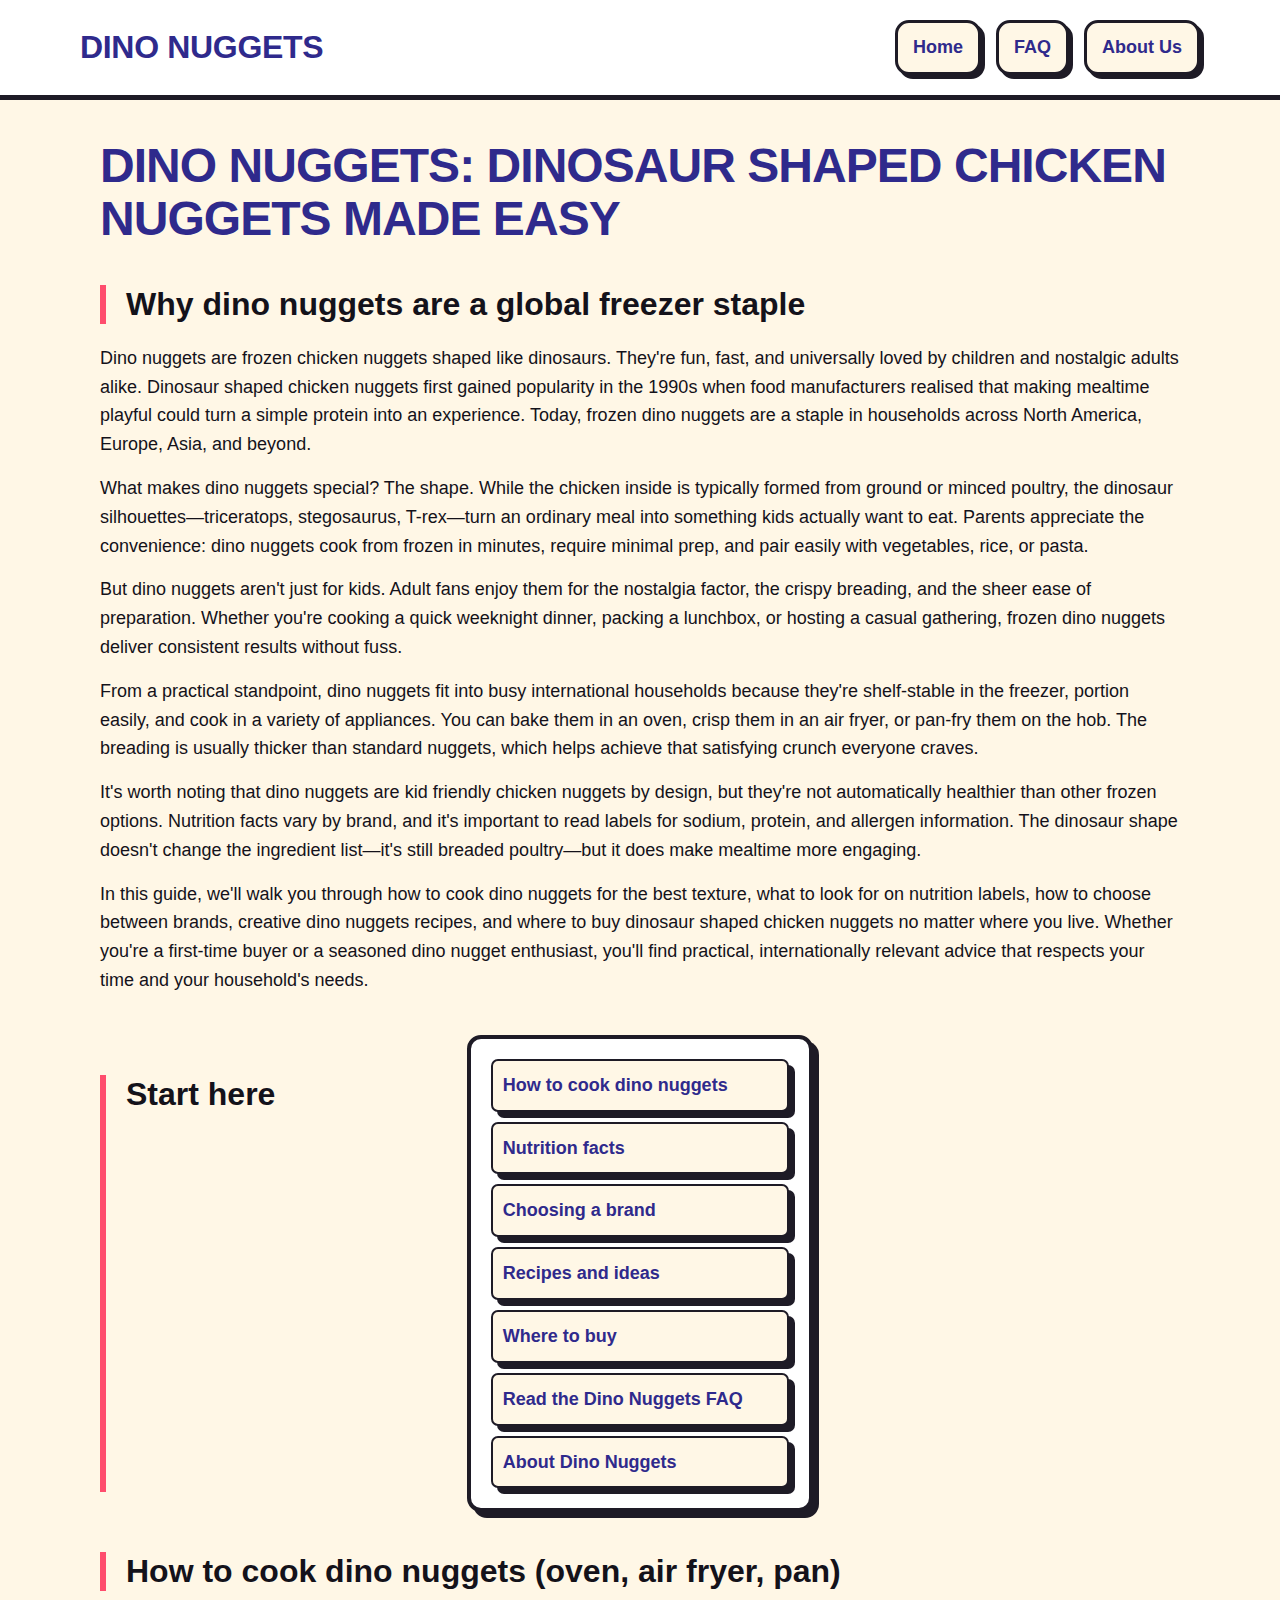
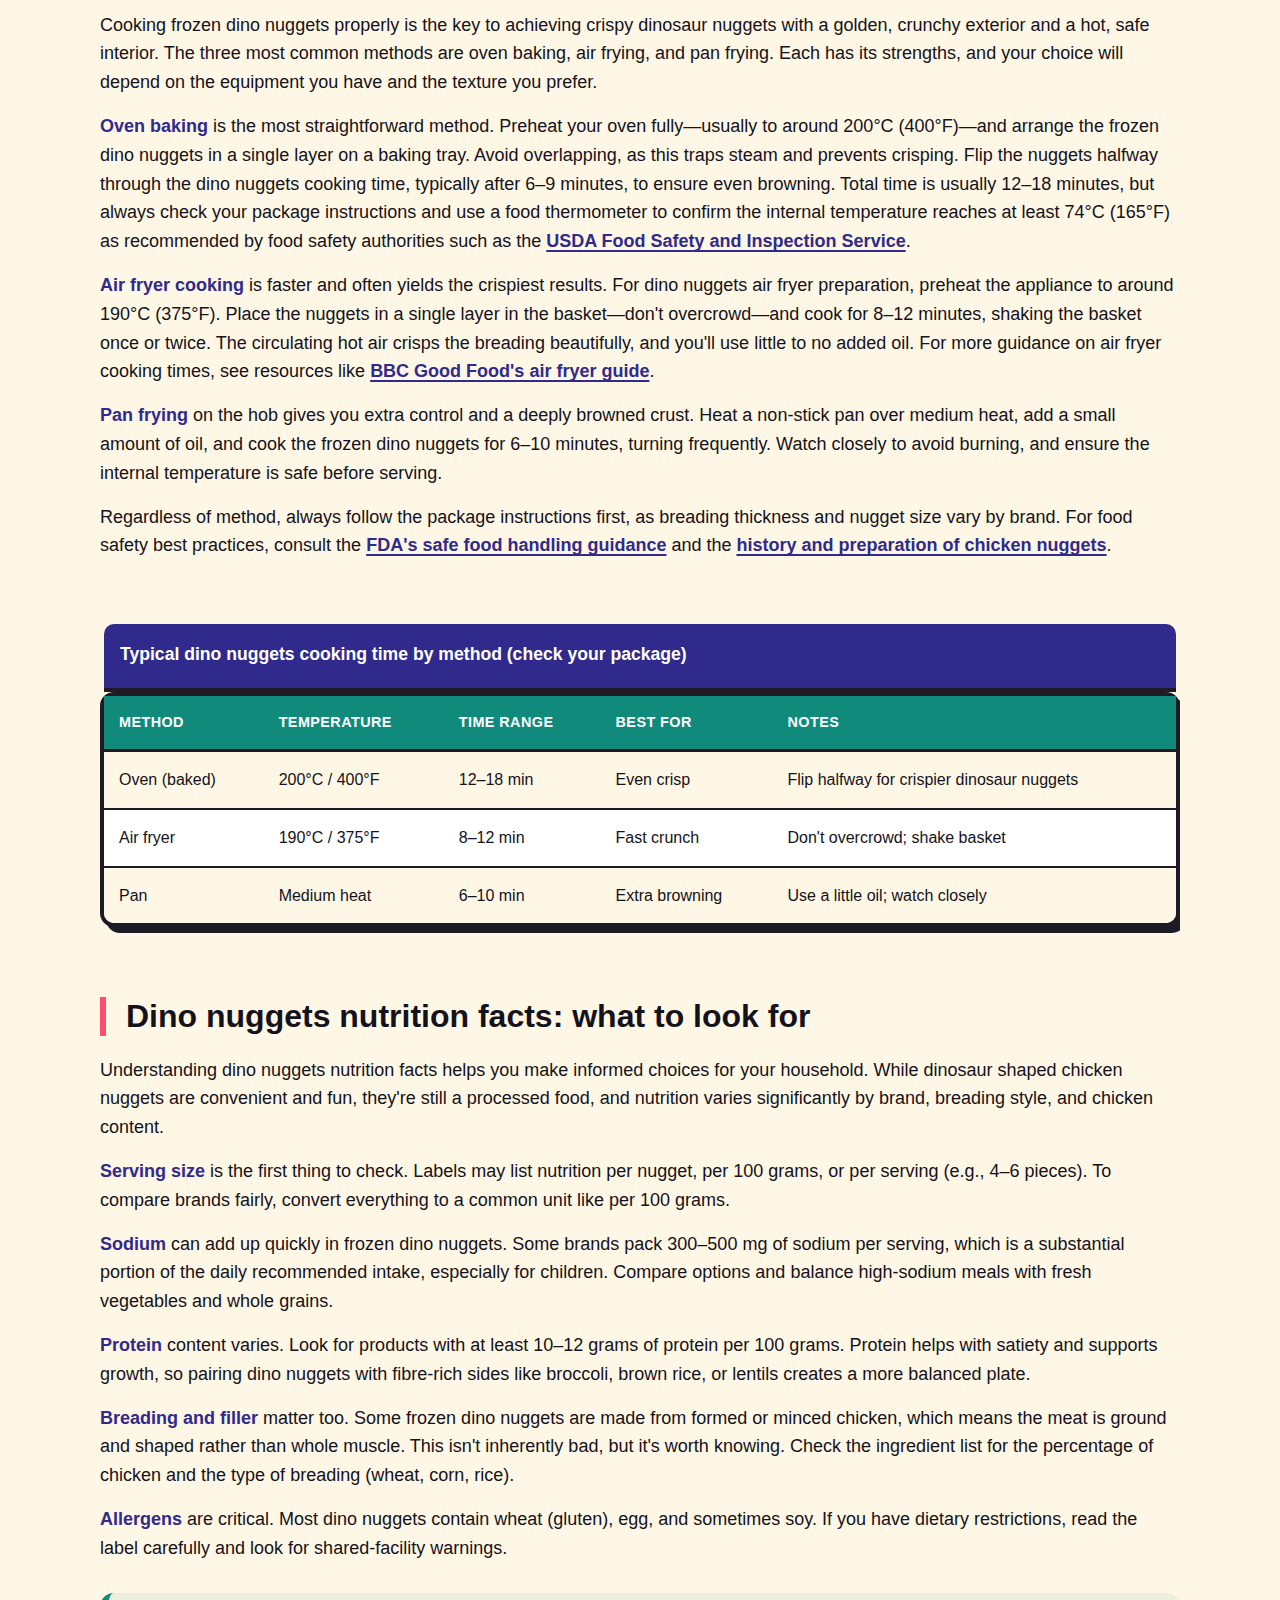
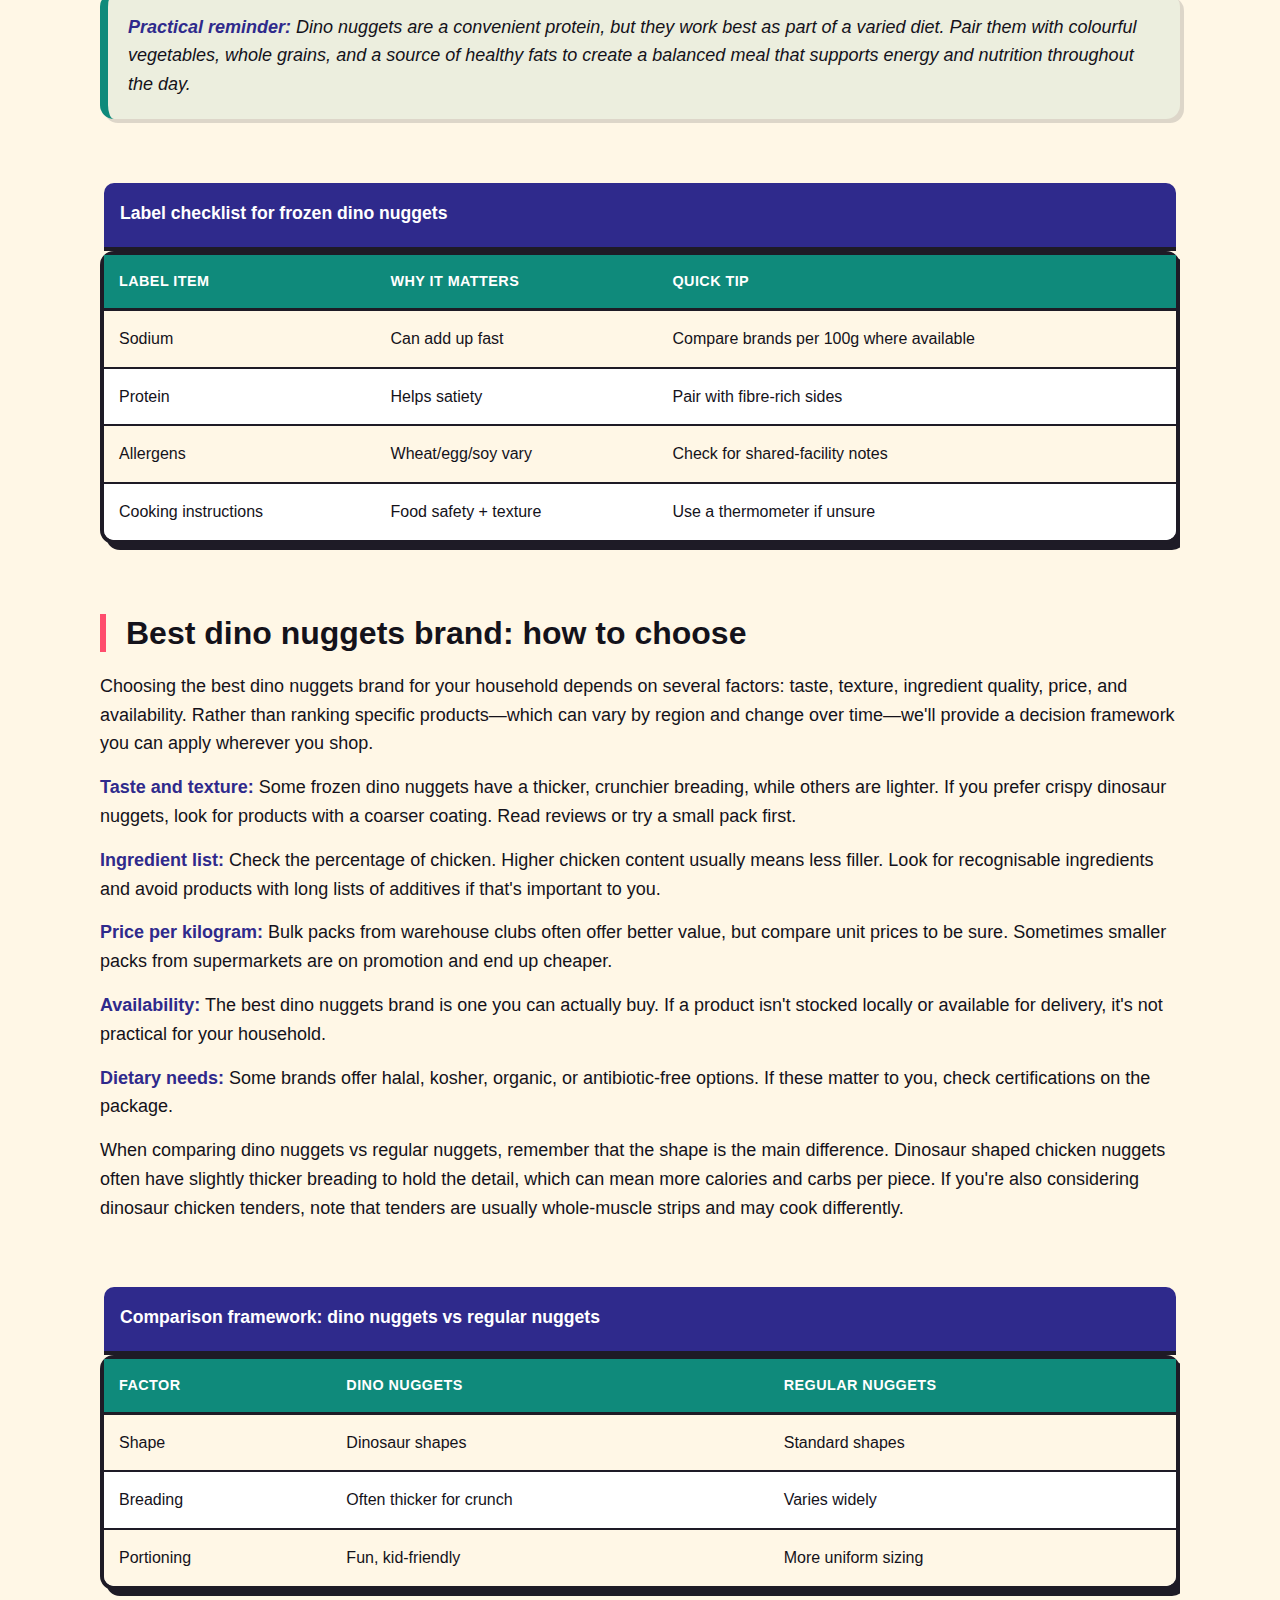
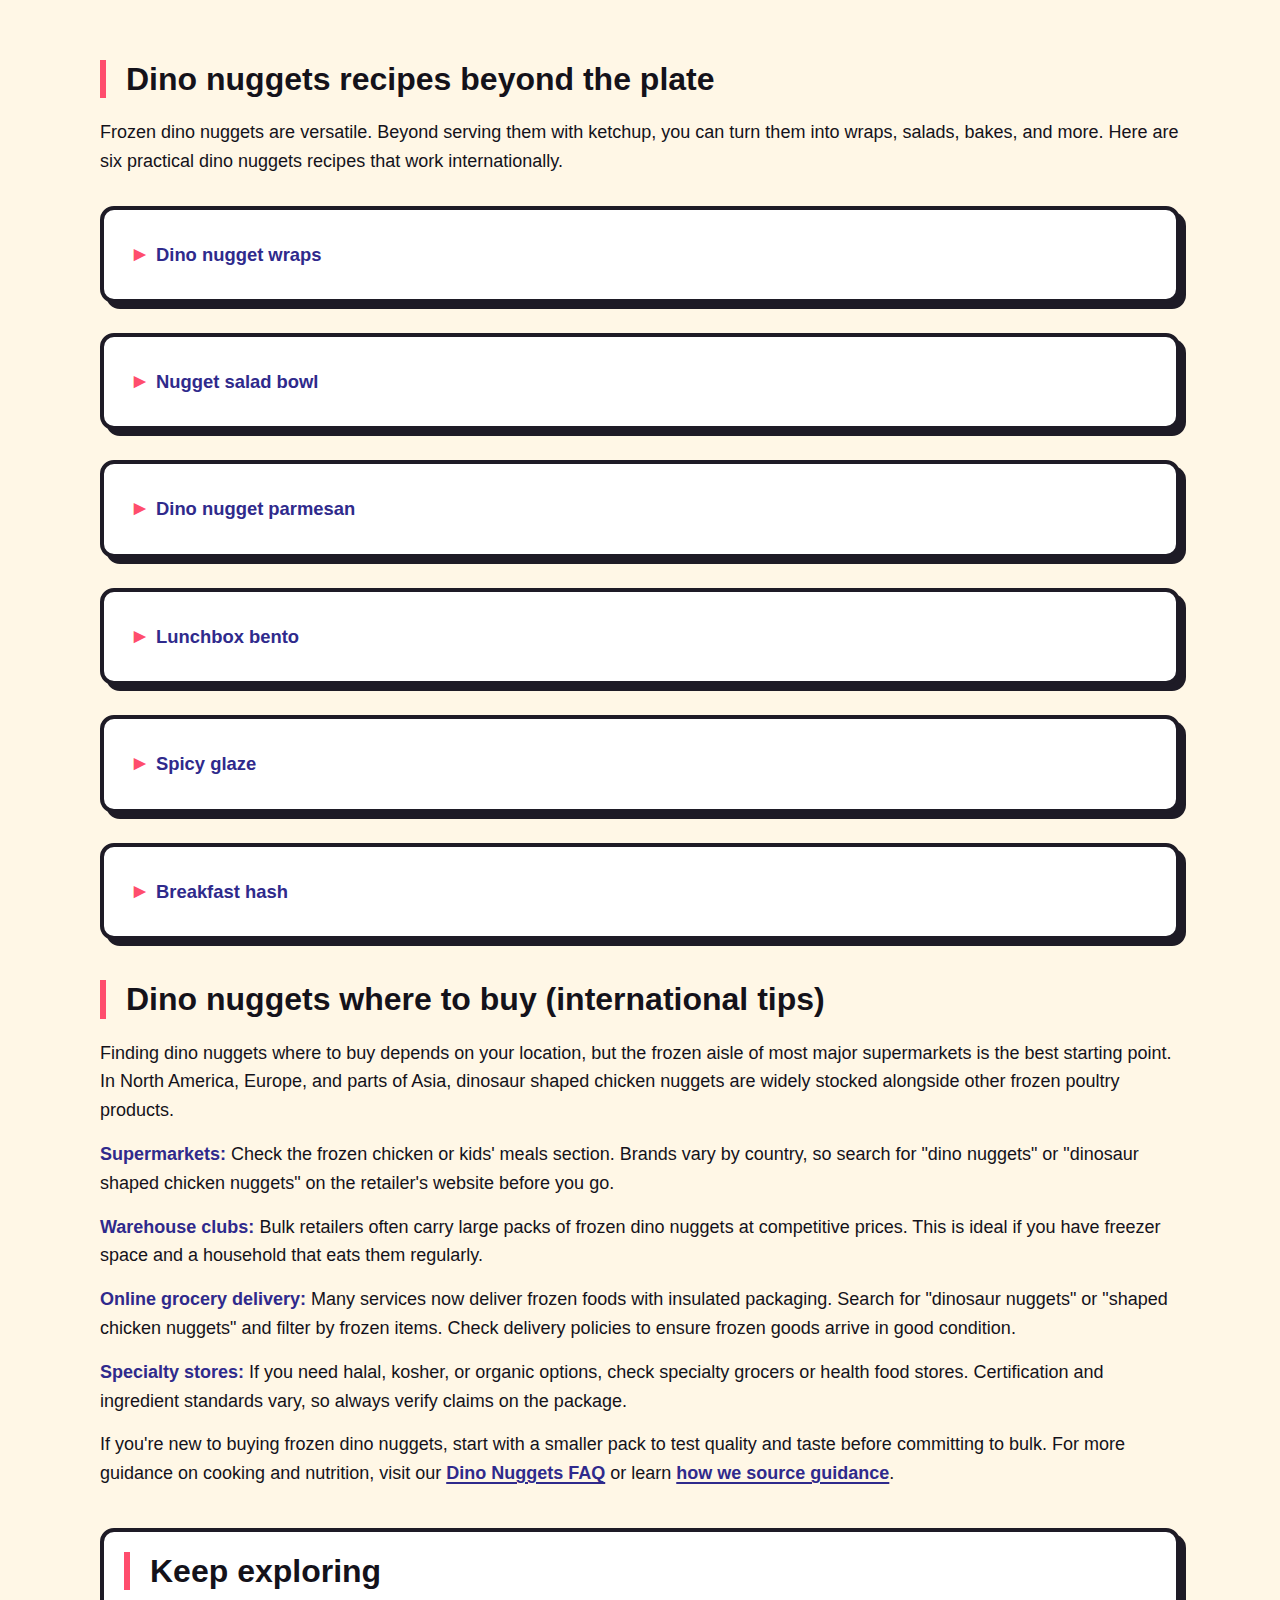
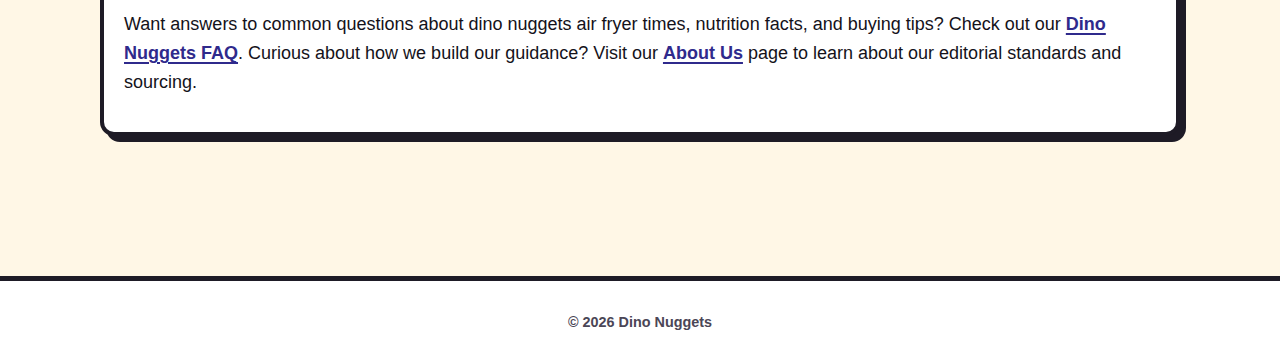
<file: index.html>
<!DOCTYPE html>
<html lang="en-GB">
<head><script>if(location.hostname==="dinonuggets.pages.dev"){location.replace("https://dinonuggets.org"+location.pathname+location.search)}</script>
<meta charset="UTF-8">
<meta name="viewport" content="width=device-width, initial-scale=1.0">
<title>Dino Nuggets Guide: Brands, Cooking Time & Nutrition</title>
<meta name="description" content="International guide to dino nuggets: brands, air fryer cooking time, nutrition facts, recipes, and where to buy dinosaur shaped chicken nuggets.">
<link rel="canonical" href="https://dinonuggets.org/">
<link rel="stylesheet" href="style.css">
<meta property="og:title" content="Dino Nuggets Guide: Brands, Cooking Time & Nutrition">
<meta property="og:description" content="International guide to dino nuggets: brands, air fryer cooking time, nutrition facts, recipes, and where to buy dinosaur shaped chicken nuggets.">
<meta property="og:url" content="https://dinonuggets.org/">
<meta property="og:type" content="website">
<meta property="og:locale" content="en_GB">
<meta name="twitter:card" content="summary">
<meta name="twitter:title" content="Dino Nuggets Guide: Brands, Cooking Time & Nutrition">
<meta name="twitter:description" content="International guide to dino nuggets: brands, air fryer cooking time, nutrition facts, recipes, and where to buy dinosaur shaped chicken nuggets.">
<script type="application/ld+json">
{
  "@context": "https://schema.org",
  "@type": "Organization",
  "name": "Dino Nuggets",
  "url": "https://dinonuggets.org/",
  "description": "International guide to dino nuggets: brands, air fryer cooking time, nutrition facts, recipes, and where to buy dinosaur shaped chicken nuggets."
}
</script>
</head>
<body>
<header>
<div class="header-inner">
<div class="site-name">Dino Nuggets</div>
<nav>
<a href="/">Home</a>
<a href="/faq">FAQ</a>
<a href="/about-us">About Us</a>
</nav>
</div>
</header>

<main>
<article>
<h1>Dino nuggets: dinosaur shaped chicken nuggets made easy</h1>

<section id="intro">
<h2>Why dino nuggets are a global freezer staple</h2>
<p>Dino nuggets are frozen chicken nuggets shaped like dinosaurs. They're fun, fast, and universally loved by children and nostalgic adults alike. Dinosaur shaped chicken nuggets first gained popularity in the 1990s when food manufacturers realised that making mealtime playful could turn a simple protein into an experience. Today, frozen dino nuggets are a staple in households across North America, Europe, Asia, and beyond.</p>

<p>What makes dino nuggets special? The shape. While the chicken inside is typically formed from ground or minced poultry, the dinosaur silhouettes—triceratops, stegosaurus, T-rex—turn an ordinary meal into something kids actually want to eat. Parents appreciate the convenience: dino nuggets cook from frozen in minutes, require minimal prep, and pair easily with vegetables, rice, or pasta.</p>

<p>But dino nuggets aren't just for kids. Adult fans enjoy them for the nostalgia factor, the crispy breading, and the sheer ease of preparation. Whether you're cooking a quick weeknight dinner, packing a lunchbox, or hosting a casual gathering, frozen dino nuggets deliver consistent results without fuss.</p>

<p>From a practical standpoint, dino nuggets fit into busy international households because they're shelf-stable in the freezer, portion easily, and cook in a variety of appliances. You can bake them in an oven, crisp them in an air fryer, or pan-fry them on the hob. The breading is usually thicker than standard nuggets, which helps achieve that satisfying crunch everyone craves.</p>

<p>It's worth noting that dino nuggets are kid friendly chicken nuggets by design, but they're not automatically healthier than other frozen options. Nutrition facts vary by brand, and it's important to read labels for sodium, protein, and allergen information. The dinosaur shape doesn't change the ingredient list—it's still breaded poultry—but it does make mealtime more engaging.</p>

<p>In this guide, we'll walk you through how to cook dino nuggets for the best texture, what to look for on nutrition labels, how to choose between brands, creative dino nuggets recipes, and where to buy dinosaur shaped chicken nuggets no matter where you live. Whether you're a first-time buyer or a seasoned dino nugget enthusiast, you'll find practical, internationally relevant advice that respects your time and your household's needs.</p>
</section>

<section id="quick-nav" class="quick-nav">
<h2>Start here</h2>
<div class="nav-card">
<a href="#cook" class="card">How to cook dino nuggets</a>
<a href="#nutrition" class="card">Nutrition facts</a>
<a href="#brands" class="card">Choosing a brand</a>
<a href="#recipes" class="card">Recipes and ideas</a>
<a href="#where-to-buy" class="card">Where to buy</a>
<a href="/faq" class="card">Read the Dino Nuggets FAQ</a>
<a href="/about-us" class="card">About Dino Nuggets</a>
</div>
</section>

<section id="cook">
<h2>How to cook dino nuggets (oven, air fryer, pan)</h2>
<p>Cooking frozen dino nuggets properly is the key to achieving crispy dinosaur nuggets with a golden, crunchy exterior and a hot, safe interior. The three most common methods are oven baking, air frying, and pan frying. Each has its strengths, and your choice will depend on the equipment you have and the texture you prefer.</p>

<p><strong>Oven baking</strong> is the most straightforward method. Preheat your oven fully—usually to around 200°C (400°F)—and arrange the frozen dino nuggets in a single layer on a baking tray. Avoid overlapping, as this traps steam and prevents crisping. Flip the nuggets halfway through the dino nuggets cooking time, typically after 6–9 minutes, to ensure even browning. Total time is usually 12–18 minutes, but always check your package instructions and use a food thermometer to confirm the internal temperature reaches at least 74°C (165°F) as recommended by food safety authorities such as the <a href="https://www.fsis.usda.gov/food-safety/safe-food-handling-and-preparation/poultry" rel="nofollow">USDA Food Safety and Inspection Service</a>.</p>

<p><strong>Air fryer cooking</strong> is faster and often yields the crispiest results. For dino nuggets air fryer preparation, preheat the appliance to around 190°C (375°F). Place the nuggets in a single layer in the basket—don't overcrowd—and cook for 8–12 minutes, shaking the basket once or twice. The circulating hot air crisps the breading beautifully, and you'll use little to no added oil. For more guidance on air fryer cooking times, see resources like <a href="https://www.bbcgoodfood.com/howto/guide/air-fryer-cooking-times" rel="nofollow">BBC Good Food's air fryer guide</a>.</p>

<p><strong>Pan frying</strong> on the hob gives you extra control and a deeply browned crust. Heat a non-stick pan over medium heat, add a small amount of oil, and cook the frozen dino nuggets for 6–10 minutes, turning frequently. Watch closely to avoid burning, and ensure the internal temperature is safe before serving.</p>

<p>Regardless of method, always follow the package instructions first, as breading thickness and nugget size vary by brand. For food safety best practices, consult the <a href="https://www.fda.gov/food/buy-store-serve-safe-food/safe-food-handling" rel="nofollow">FDA's safe food handling guidance</a> and the <a href="https://en.wikipedia.org/wiki/Chicken_nugget" rel="nofollow">history and preparation of chicken nuggets</a>.</p>

<div class="table-wrapper">
<table>
<caption>Typical dino nuggets cooking time by method (check your package)</caption>
<thead>
<tr>
<th>Method</th>
<th>Temperature</th>
<th>Time range</th>
<th>Best for</th>
<th>Notes</th>
</tr>
</thead>
<tbody>
<tr>
<td>Oven (baked)</td>
<td>200°C / 400°F</td>
<td>12–18 min</td>
<td>Even crisp</td>
<td>Flip halfway for crispier dinosaur nuggets</td>
</tr>
<tr>
<td>Air fryer</td>
<td>190°C / 375°F</td>
<td>8–12 min</td>
<td>Fast crunch</td>
<td>Don't overcrowd; shake basket</td>
</tr>
<tr>
<td>Pan</td>
<td>Medium heat</td>
<td>6–10 min</td>
<td>Extra browning</td>
<td>Use a little oil; watch closely</td>
</tr>
</tbody>
</table>
</div>
</section>

<section id="nutrition">
<h2>Dino nuggets nutrition facts: what to look for</h2>
<p>Understanding dino nuggets nutrition facts helps you make informed choices for your household. While dinosaur shaped chicken nuggets are convenient and fun, they're still a processed food, and nutrition varies significantly by brand, breading style, and chicken content.</p>

<p><strong>Serving size</strong> is the first thing to check. Labels may list nutrition per nugget, per 100 grams, or per serving (e.g., 4–6 pieces). To compare brands fairly, convert everything to a common unit like per 100 grams.</p>

<p><strong>Sodium</strong> can add up quickly in frozen dino nuggets. Some brands pack 300–500 mg of sodium per serving, which is a substantial portion of the daily recommended intake, especially for children. Compare options and balance high-sodium meals with fresh vegetables and whole grains.</p>

<p><strong>Protein</strong> content varies. Look for products with at least 10–12 grams of protein per 100 grams. Protein helps with satiety and supports growth, so pairing dino nuggets with fibre-rich sides like broccoli, brown rice, or lentils creates a more balanced plate.</p>

<p><strong>Breading and filler</strong> matter too. Some frozen dino nuggets are made from formed or minced chicken, which means the meat is ground and shaped rather than whole muscle. This isn't inherently bad, but it's worth knowing. Check the ingredient list for the percentage of chicken and the type of breading (wheat, corn, rice).</p>

<p><strong>Allergens</strong> are critical. Most dino nuggets contain wheat (gluten), egg, and sometimes soy. If you have dietary restrictions, read the label carefully and look for shared-facility warnings.</p>

<blockquote>
<p><strong>Practical reminder:</strong> Dino nuggets are a convenient protein, but they work best as part of a varied diet. Pair them with colourful vegetables, whole grains, and a source of healthy fats to create a balanced meal that supports energy and nutrition throughout the day.</p>
</blockquote>

<div class="table-wrapper">
<table>
<caption>Label checklist for frozen dino nuggets</caption>
<thead>
<tr>
<th>Label item</th>
<th>Why it matters</th>
<th>Quick tip</th>
</tr>
</thead>
<tbody>
<tr>
<td>Sodium</td>
<td>Can add up fast</td>
<td>Compare brands per 100g where available</td>
</tr>
<tr>
<td>Protein</td>
<td>Helps satiety</td>
<td>Pair with fibre-rich sides</td>
</tr>
<tr>
<td>Allergens</td>
<td>Wheat/egg/soy vary</td>
<td>Check for shared-facility notes</td>
</tr>
<tr>
<td>Cooking instructions</td>
<td>Food safety + texture</td>
<td>Use a thermometer if unsure</td>
</tr>
</tbody>
</table>
</div>
</section>

<section id="brands">
<h2>Best dino nuggets brand: how to choose</h2>
<p>Choosing the best dino nuggets brand for your household depends on several factors: taste, texture, ingredient quality, price, and availability. Rather than ranking specific products—which can vary by region and change over time—we'll provide a decision framework you can apply wherever you shop.</p>

<p><strong>Taste and texture:</strong> Some frozen dino nuggets have a thicker, crunchier breading, while others are lighter. If you prefer crispy dinosaur nuggets, look for products with a coarser coating. Read reviews or try a small pack first.</p>

<p><strong>Ingredient list:</strong> Check the percentage of chicken. Higher chicken content usually means less filler. Look for recognisable ingredients and avoid products with long lists of additives if that's important to you.</p>

<p><strong>Price per kilogram:</strong> Bulk packs from warehouse clubs often offer better value, but compare unit prices to be sure. Sometimes smaller packs from supermarkets are on promotion and end up cheaper.</p>

<p><strong>Availability:</strong> The best dino nuggets brand is one you can actually buy. If a product isn't stocked locally or available for delivery, it's not practical for your household.</p>

<p><strong>Dietary needs:</strong> Some brands offer halal, kosher, organic, or antibiotic-free options. If these matter to you, check certifications on the package.</p>

<p>When comparing dino nuggets vs regular nuggets, remember that the shape is the main difference. Dinosaur shaped chicken nuggets often have slightly thicker breading to hold the detail, which can mean more calories and carbs per piece. If you're also considering dinosaur chicken tenders, note that tenders are usually whole-muscle strips and may cook differently.</p>

<div class="table-wrapper">
<table>
<caption>Comparison framework: dino nuggets vs regular nuggets</caption>
<thead>
<tr>
<th>Factor</th>
<th>Dino nuggets</th>
<th>Regular nuggets</th>
</tr>
</thead>
<tbody>
<tr>
<td>Shape</td>
<td>Dinosaur shapes</td>
<td>Standard shapes</td>
</tr>
<tr>
<td>Breading</td>
<td>Often thicker for crunch</td>
<td>Varies widely</td>
</tr>
<tr>
<td>Portioning</td>
<td>Fun, kid-friendly</td>
<td>More uniform sizing</td>
</tr>
</tbody>
</table>
</div>
</section>

<section id="recipes">
<h2>Dino nuggets recipes beyond the plate</h2>
<p>Frozen dino nuggets are versatile. Beyond serving them with ketchup, you can turn them into wraps, salads, bakes, and more. Here are six practical dino nuggets recipes that work internationally.</p>

<details>
<summary>Dino nugget wraps</summary>
<p>Cook your dino nuggets until crispy, then wrap them in a soft tortilla with shredded lettuce, grated cheese, and a drizzle of ranch or yoghurt-based dressing. Add sliced cucumber or tomato for crunch. Roll tightly and slice in half for lunchboxes or a quick dinner.</p>
</details>

<details>
<summary>Nugget salad bowl</summary>
<p>Toss mixed greens, cherry tomatoes, sweetcorn, and shredded carrot in a large bowl. Top with warm, crispy dino nuggets and a light vinaigrette. This turns the nuggets into a protein topping rather than the main event, balancing the meal with fresh vegetables.</p>
</details>

<details>
<summary>Dino nugget parmesan</summary>
<p>Arrange cooked dino nuggets in a baking dish, spoon over marinara or passata, sprinkle with mozzarella and a little parmesan, then bake at 180°C (350°F) for 10 minutes until the cheese melts. Serve with pasta or garlic bread for a playful twist on chicken parmesan.</p>
</details>

<details>
<summary>Lunchbox bento</summary>
<p>Pack cooled dino nuggets in a compartment container with cherry tomatoes, cucumber sticks, hummus, and a small portion of fruit. Add a cold pack to keep everything fresh. This makes a balanced, fun lunch that travels well.</p>
</details>

<details>
<summary>Spicy glaze</summary>
<p>Mix honey, sriracha, and a splash of soy sauce. Toss hot, crispy dino nuggets in the glaze and serve immediately. The sweet-spicy coating adds excitement for older kids and adults who want more flavour.</p>
</details>

<details>
<summary>Breakfast hash</summary>
<p>Dice cooked dino nuggets and pan-fry with cubed potatoes, onions, and bell peppers. Season with paprika and black pepper. Top with a fried egg for a hearty weekend breakfast that repurposes leftovers.</p>
</details>
</section>

<section id="where-to-buy">
<h2>Dino nuggets where to buy (international tips)</h2>
<p>Finding dino nuggets where to buy depends on your location, but the frozen aisle of most major supermarkets is the best starting point. In North America, Europe, and parts of Asia, dinosaur shaped chicken nuggets are widely stocked alongside other frozen poultry products.</p>

<p><strong>Supermarkets:</strong> Check the frozen chicken or kids' meals section. Brands vary by country, so search for "dino nuggets" or "dinosaur shaped chicken nuggets" on the retailer's website before you go.</p>

<p><strong>Warehouse clubs:</strong> Bulk retailers often carry large packs of frozen dino nuggets at competitive prices. This is ideal if you have freezer space and a household that eats them regularly.</p>

<p><strong>Online grocery delivery:</strong> Many services now deliver frozen foods with insulated packaging. Search for "dinosaur nuggets" or "shaped chicken nuggets" and filter by frozen items. Check delivery policies to ensure frozen goods arrive in good condition.</p>

<p><strong>Specialty stores:</strong> If you need halal, kosher, or organic options, check specialty grocers or health food stores. Certification and ingredient standards vary, so always verify claims on the package.</p>

<p>If you're new to buying frozen dino nuggets, start with a smaller pack to test quality and taste before committing to bulk. For more guidance on cooking and nutrition, visit our <a href="/faq">Dino Nuggets FAQ</a> or learn <a href="/about-us">how we source guidance</a>.</p>
</section>

<aside id="footer-links">
<h2>Keep exploring</h2>
<p>Want answers to common questions about dino nuggets air fryer times, nutrition facts, and buying tips? Check out our <a href="/faq">Dino Nuggets FAQ</a>. Curious about how we build our guidance? Visit our <a href="/about-us">About Us</a> page to learn about our editorial standards and sourcing.</p>
</aside>

</article>
</main>

<footer>
<p>&copy; 2026 Dino Nuggets</p>
</footer>

</body>
</html>
</file>
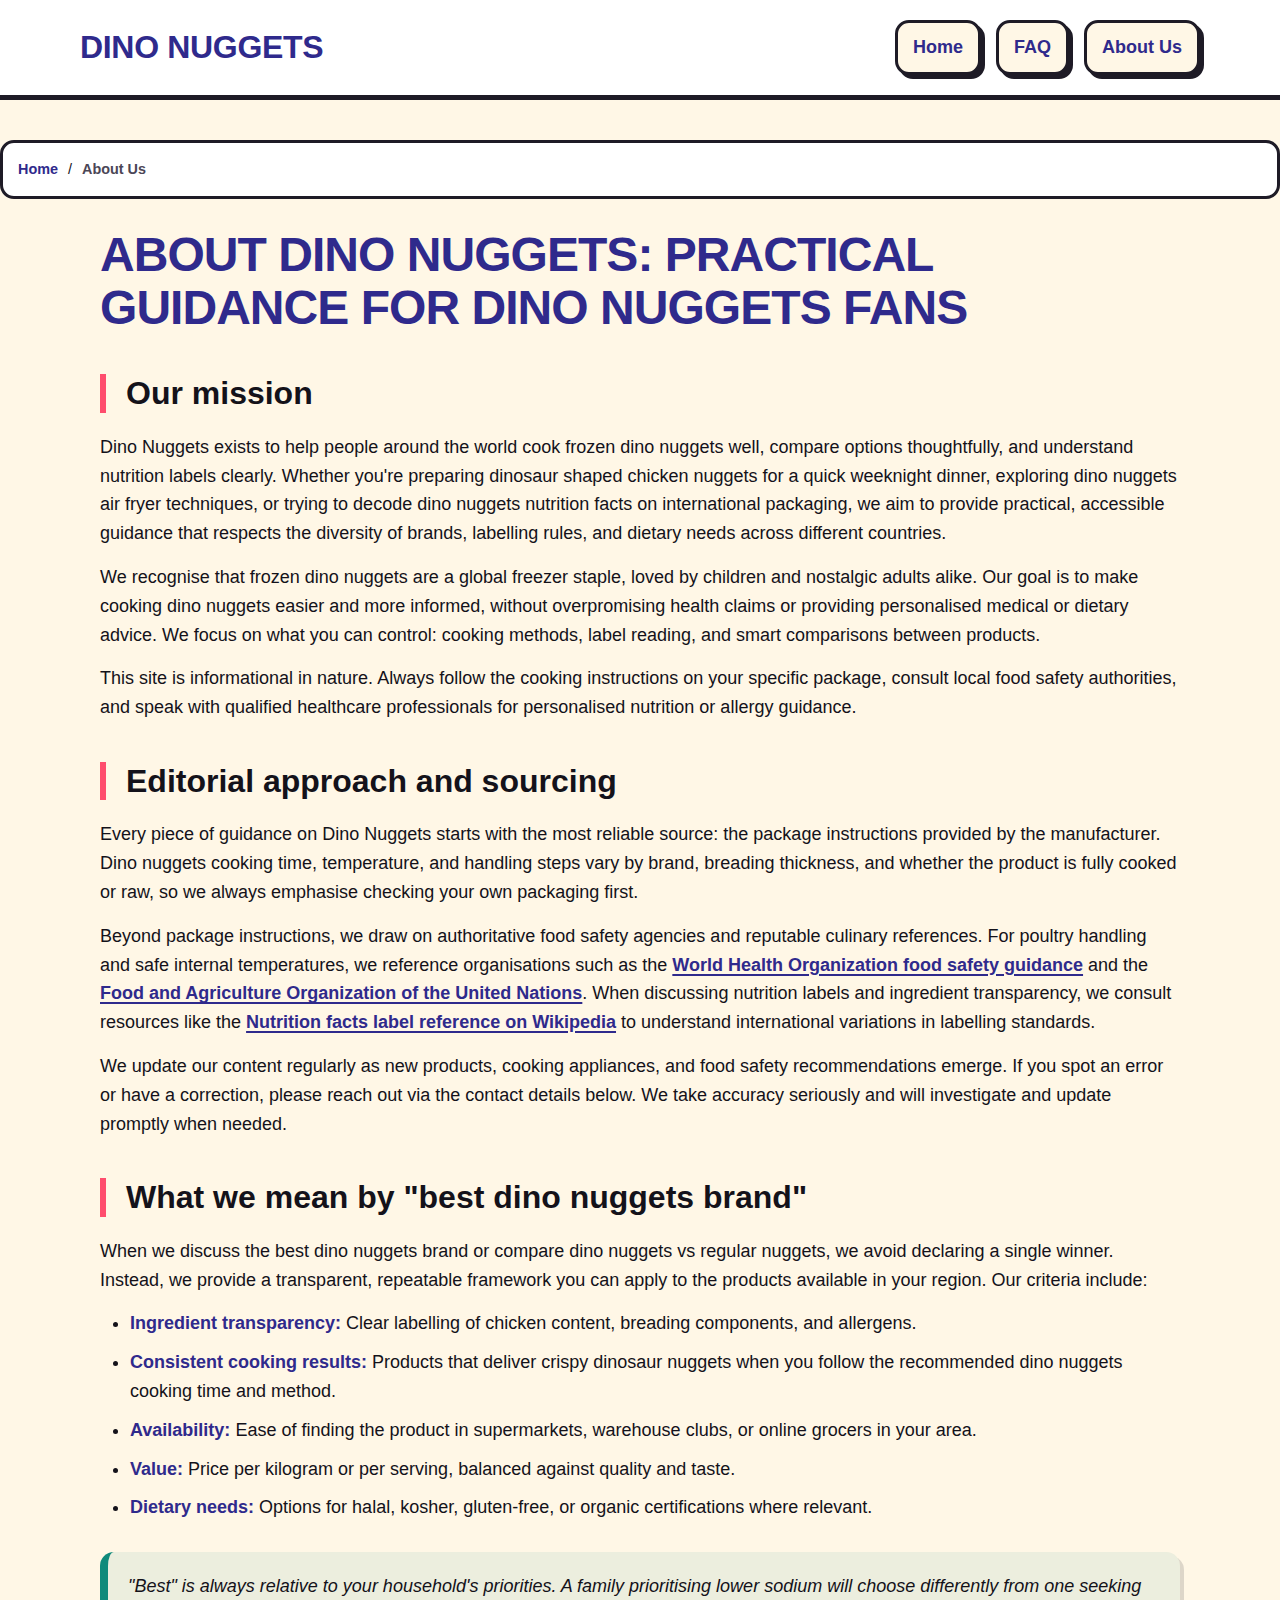
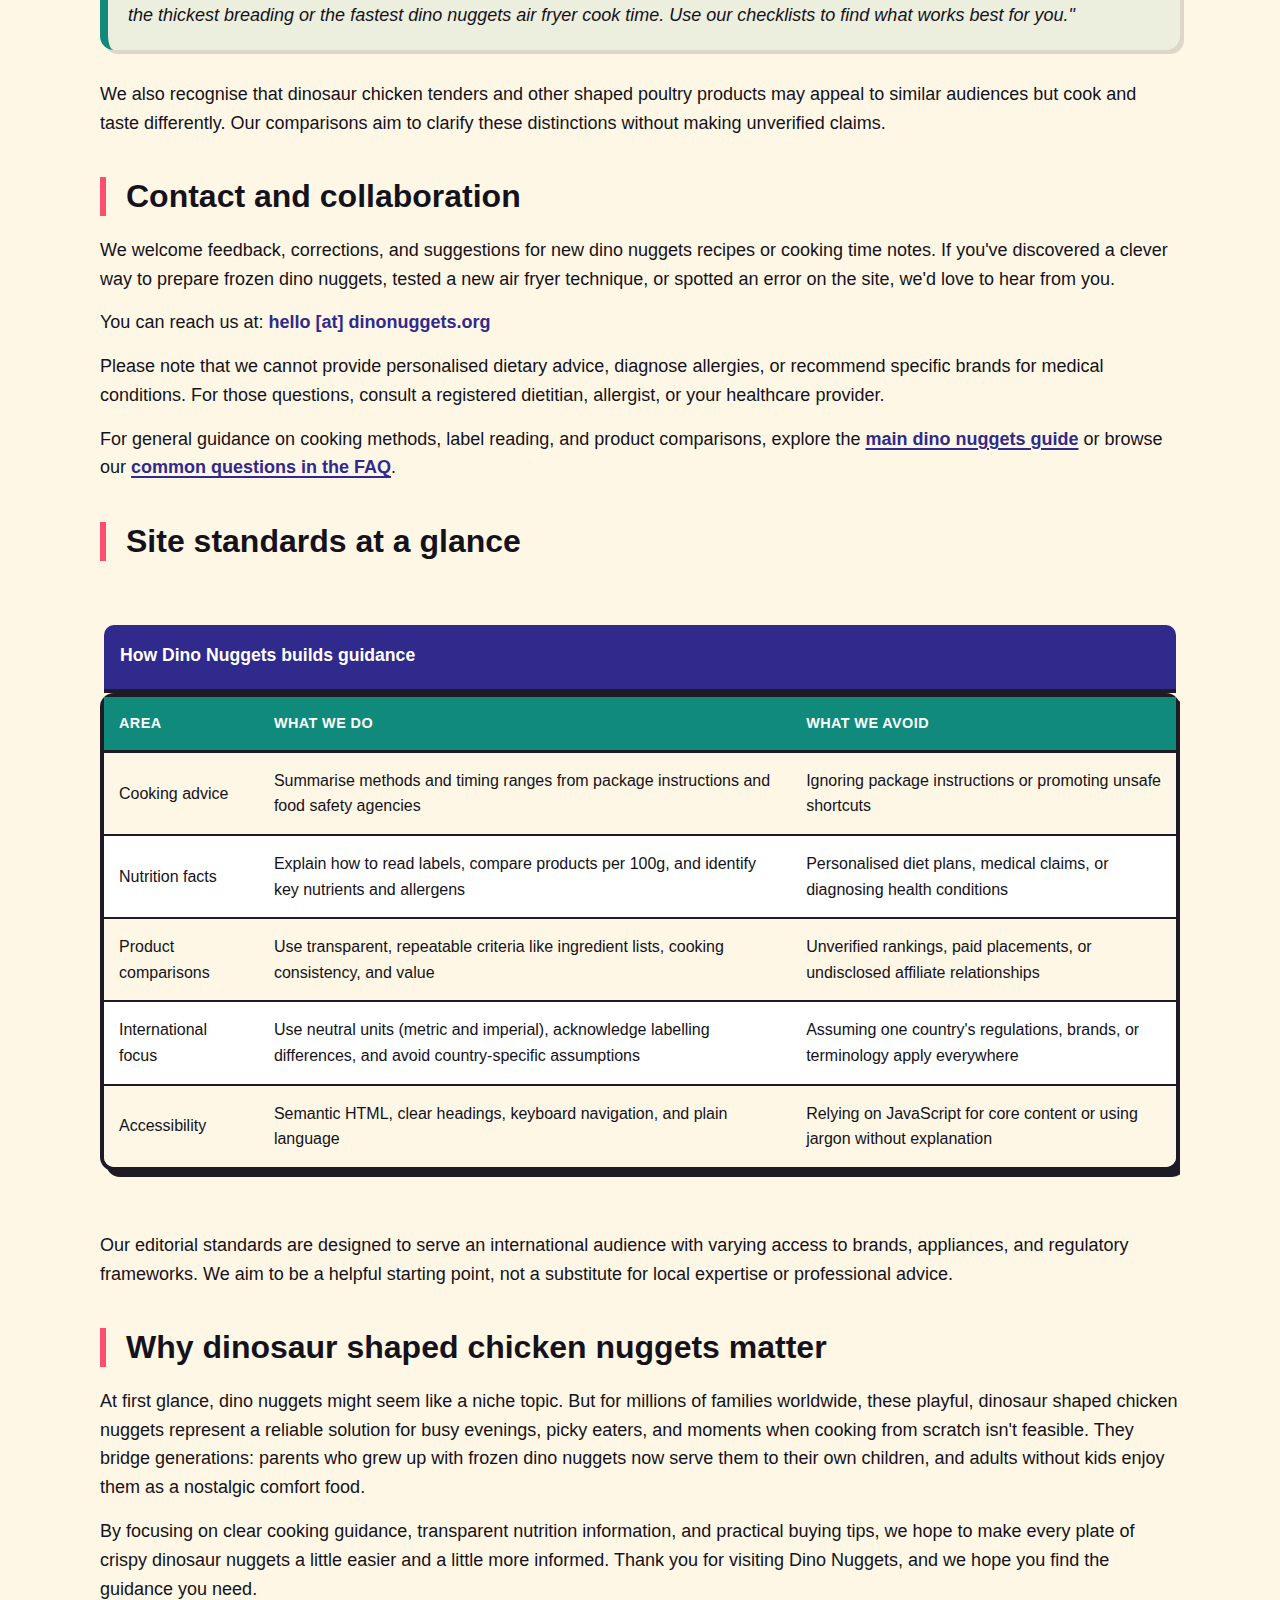
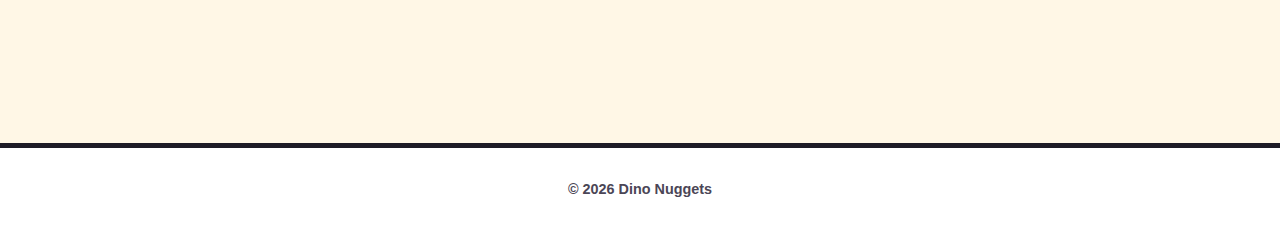
<file: about-us.html>
<!DOCTYPE html>
<html lang="en-GB">
<head><script>if(location.hostname==="dinonuggets.pages.dev"){location.replace("https://dinonuggets.org"+location.pathname+location.search)}</script>
<meta charset="UTF-8">
<meta name="viewport" content="width=device-width, initial-scale=1.0">
<title>About Dino Nuggets: Our Standards, Sources & Contact</title>
<meta name="description" content="Learn how Dino Nuggets reviews cooking guidance, nutrition facts, and sourcing for dinosaur shaped chicken nuggets with an international focus.">
<link rel="canonical" href="https://dinonuggets.org/about-us">
<link rel="stylesheet" href="style.css">
</head>
<body>

<header>
<div class="header-inner">
<div class="site-name">Dino Nuggets</div>
<nav>
<a href="/">Home</a>
<a href="/faq">FAQ</a>
<a href="/about-us" aria-current="page">About Us</a>
</nav>
</div>
</header>

<nav class="breadcrumbs" aria-label="Breadcrumb">
<a href="/">Home</a> / <span aria-current="page">About Us</span>
</nav>

<main>

<h1>About Dino Nuggets: practical guidance for dino nuggets fans</h1>

<section id="mission">
<h2>Our mission</h2>
<p>Dino Nuggets exists to help people around the world cook frozen dino nuggets well, compare options thoughtfully, and understand nutrition labels clearly. Whether you're preparing dinosaur shaped chicken nuggets for a quick weeknight dinner, exploring dino nuggets air fryer techniques, or trying to decode dino nuggets nutrition facts on international packaging, we aim to provide practical, accessible guidance that respects the diversity of brands, labelling rules, and dietary needs across different countries.</p>

<p>We recognise that frozen dino nuggets are a global freezer staple, loved by children and nostalgic adults alike. Our goal is to make cooking dino nuggets easier and more informed, without overpromising health claims or providing personalised medical or dietary advice. We focus on what you can control: cooking methods, label reading, and smart comparisons between products.</p>

<p>This site is informational in nature. Always follow the cooking instructions on your specific package, consult local food safety authorities, and speak with qualified healthcare professionals for personalised nutrition or allergy guidance.</p>
</section>

<section id="editorial">
<h2>Editorial approach and sourcing</h2>
<p>Every piece of guidance on Dino Nuggets starts with the most reliable source: the package instructions provided by the manufacturer. Dino nuggets cooking time, temperature, and handling steps vary by brand, breading thickness, and whether the product is fully cooked or raw, so we always emphasise checking your own packaging first.</p>

<p>Beyond package instructions, we draw on authoritative food safety agencies and reputable culinary references. For poultry handling and safe internal temperatures, we reference organisations such as the <a href="https://www.who.int/news-room/fact-sheets/detail/food-safety" rel="noopener noreferrer" target="_blank">World Health Organization food safety guidance</a> and the <a href="https://www.fao.org/food-safety/en/" rel="noopener noreferrer" target="_blank">Food and Agriculture Organization of the United Nations</a>. When discussing nutrition labels and ingredient transparency, we consult resources like the <a href="https://en.wikipedia.org/wiki/Nutrition_facts_label" rel="noopener noreferrer" target="_blank">Nutrition facts label reference on Wikipedia</a> to understand international variations in labelling standards.</p>

<p>We update our content regularly as new products, cooking appliances, and food safety recommendations emerge. If you spot an error or have a correction, please reach out via the contact details below. We take accuracy seriously and will investigate and update promptly when needed.</p>
</section>

<section id="standards">
<h2>What we mean by "best dino nuggets brand"</h2>
<p>When we discuss the best dino nuggets brand or compare dino nuggets vs regular nuggets, we avoid declaring a single winner. Instead, we provide a transparent, repeatable framework you can apply to the products available in your region. Our criteria include:</p>

<ul>
<li><strong>Ingredient transparency:</strong> Clear labelling of chicken content, breading components, and allergens.</li>
<li><strong>Consistent cooking results:</strong> Products that deliver crispy dinosaur nuggets when you follow the recommended dino nuggets cooking time and method.</li>
<li><strong>Availability:</strong> Ease of finding the product in supermarkets, warehouse clubs, or online grocers in your area.</li>
<li><strong>Value:</strong> Price per kilogram or per serving, balanced against quality and taste.</li>
<li><strong>Dietary needs:</strong> Options for halal, kosher, gluten-free, or organic certifications where relevant.</li>
</ul>

<blockquote>
<p>"Best" is always relative to your household's priorities. A family prioritising lower sodium will choose differently from one seeking the thickest breading or the fastest dino nuggets air fryer cook time. Use our checklists to find what works best for you."</p>
</blockquote>

<p>We also recognise that dinosaur chicken tenders and other shaped poultry products may appeal to similar audiences but cook and taste differently. Our comparisons aim to clarify these distinctions without making unverified claims.</p>
</section>

<section id="contact">
<h2>Contact and collaboration</h2>
<p>We welcome feedback, corrections, and suggestions for new dino nuggets recipes or cooking time notes. If you've discovered a clever way to prepare frozen dino nuggets, tested a new air fryer technique, or spotted an error on the site, we'd love to hear from you.</p>

<p>You can reach us at: <strong>hello [at] dinonuggets.org</strong></p>

<p>Please note that we cannot provide personalised dietary advice, diagnose allergies, or recommend specific brands for medical conditions. For those questions, consult a registered dietitian, allergist, or your healthcare provider.</p>

<p>For general guidance on cooking methods, label reading, and product comparisons, explore the <a href="/">main dino nuggets guide</a> or browse our <a href="/faq">common questions in the FAQ</a>.</p>
</section>

<section id="table">
<h2>Site standards at a glance</h2>

<div class="table-wrapper">
<table>
<caption>How Dino Nuggets builds guidance</caption>
<thead>
<tr>
<th>Area</th>
<th>What we do</th>
<th>What we avoid</th>
</tr>
</thead>
<tbody>
<tr>
<td>Cooking advice</td>
<td>Summarise methods and timing ranges from package instructions and food safety agencies</td>
<td>Ignoring package instructions or promoting unsafe shortcuts</td>
</tr>
<tr>
<td>Nutrition facts</td>
<td>Explain how to read labels, compare products per 100g, and identify key nutrients and allergens</td>
<td>Personalised diet plans, medical claims, or diagnosing health conditions</td>
</tr>
<tr>
<td>Product comparisons</td>
<td>Use transparent, repeatable criteria like ingredient lists, cooking consistency, and value</td>
<td>Unverified rankings, paid placements, or undisclosed affiliate relationships</td>
</tr>
<tr>
<td>International focus</td>
<td>Use neutral units (metric and imperial), acknowledge labelling differences, and avoid country-specific assumptions</td>
<td>Assuming one country's regulations, brands, or terminology apply everywhere</td>
</tr>
<tr>
<td>Accessibility</td>
<td>Semantic HTML, clear headings, keyboard navigation, and plain language</td>
<td>Relying on JavaScript for core content or using jargon without explanation</td>
</tr>
</tbody>
</table>
</div>

<p>Our editorial standards are designed to serve an international audience with varying access to brands, appliances, and regulatory frameworks. We aim to be a helpful starting point, not a substitute for local expertise or professional advice.</p>
</section>

<section id="closing">
<h2>Why dinosaur shaped chicken nuggets matter</h2>
<p>At first glance, dino nuggets might seem like a niche topic. But for millions of families worldwide, these playful, dinosaur shaped chicken nuggets represent a reliable solution for busy evenings, picky eaters, and moments when cooking from scratch isn't feasible. They bridge generations: parents who grew up with frozen dino nuggets now serve them to their own children, and adults without kids enjoy them as a nostalgic comfort food.</p>

<p>By focusing on clear cooking guidance, transparent nutrition information, and practical buying tips, we hope to make every plate of crispy dinosaur nuggets a little easier and a little more informed. Thank you for visiting Dino Nuggets, and we hope you find the guidance you need.</p>
</section>

</main>

<footer>
<p>&copy; 2026 Dino Nuggets</p>
</footer>

<script type="application/ld+json">
{
  "@context": "https://schema.org",
  "@type": "AboutPage",
  "mainEntity": {
    "@type": "Organization",
    "name": "Dino Nuggets",
    "url": "https://dinonuggets.org",
    "logo": "https://dinonuggets.org/logo.png",
    "description": "International guide to dino nuggets: cooking methods, nutrition facts, and buying guidance for dinosaur shaped chicken nuggets.",
    "sameAs": [
      "https://dinonuggets.org"
    ],
    "contactPoint": {
      "@type": "ContactPoint",
      "email": "hello@dinonuggets.org",
      "contactType": "Customer Service"
    }
  },
  "about": "Learn how Dino Nuggets reviews cooking guidance, nutrition facts, and sourcing for dinosaur shaped chicken nuggets with an international focus.",
  "breadcrumb": {
    "@type": "BreadcrumbList",
    "itemListElement": [
      {
        "@type": "ListItem",
        "position": 1,
        "name": "Home",
        "item": "https://dinonuggets.org/"
      },
      {
        "@type": "ListItem",
        "position": 2,
        "name": "About Us",
        "item": "https://dinonuggets.org/about-us"
      }
    ]
  }
}
</script>

</body>
</html>
</file>
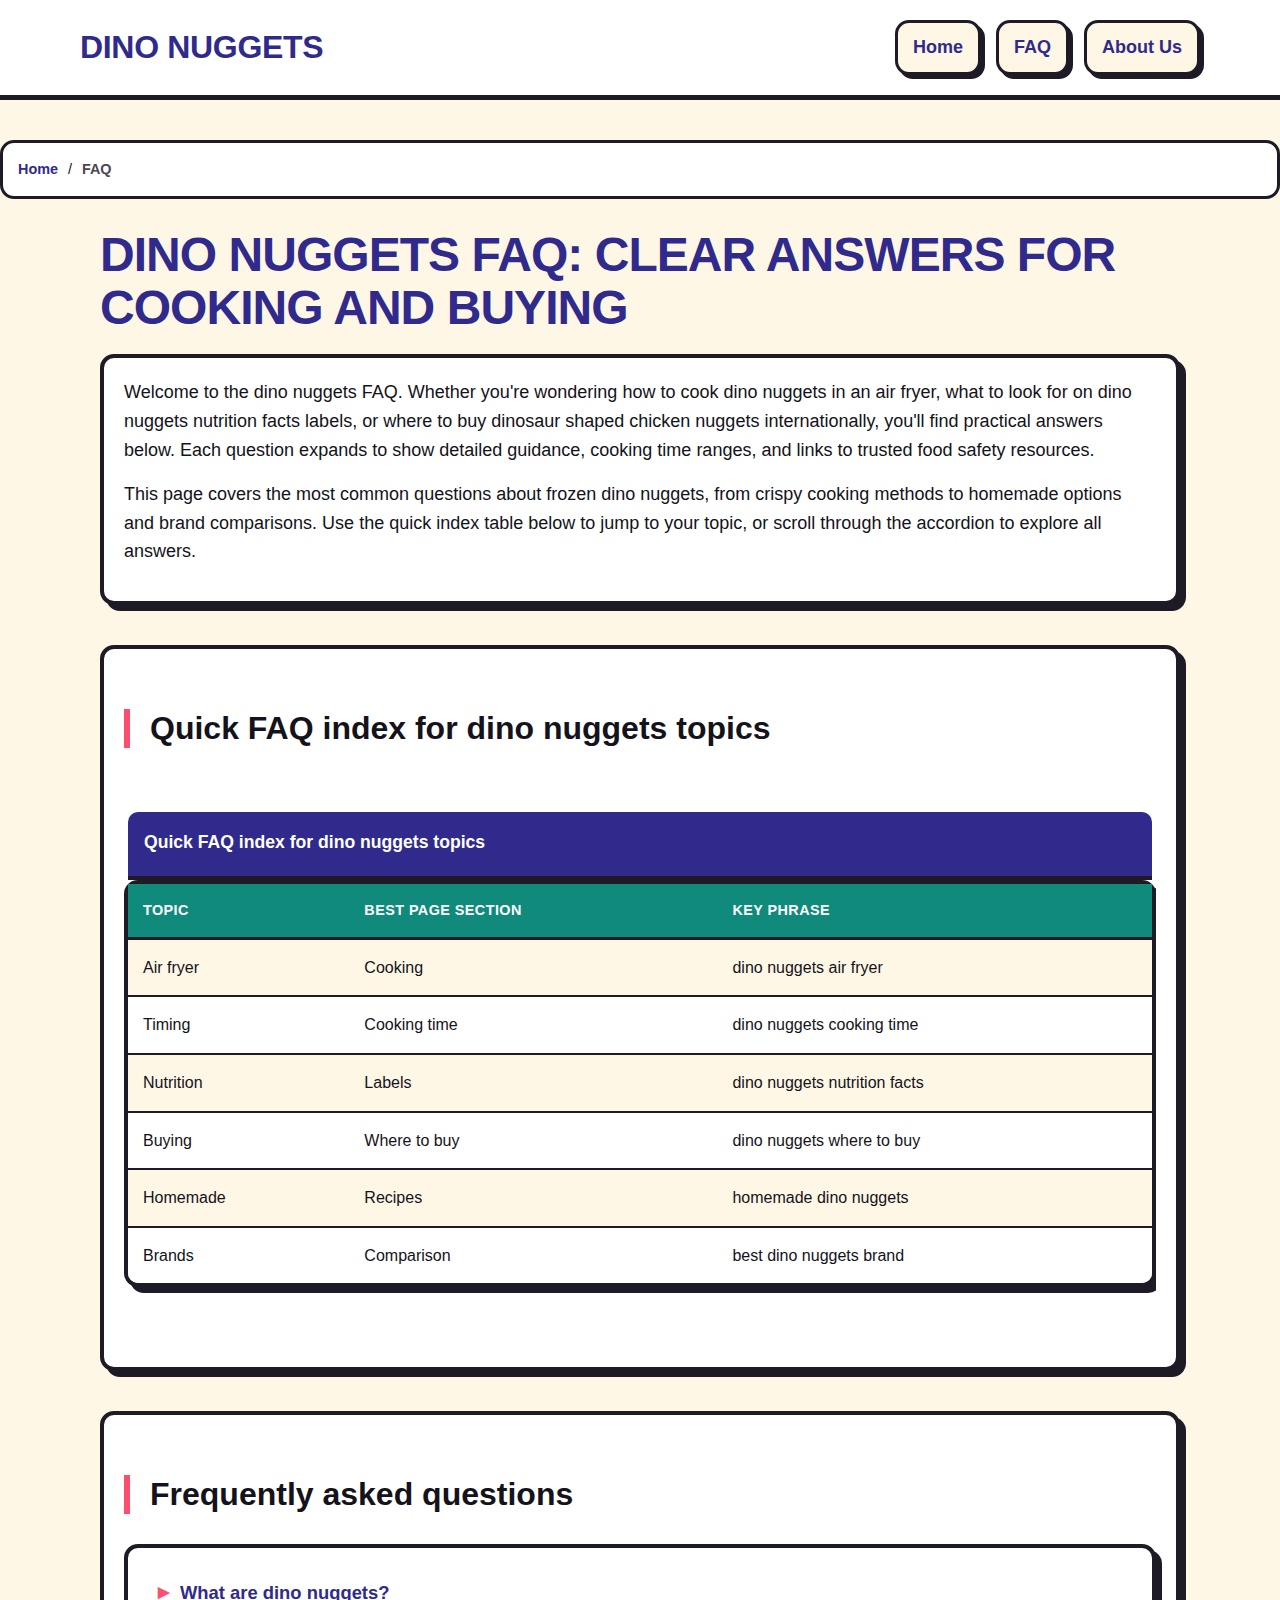
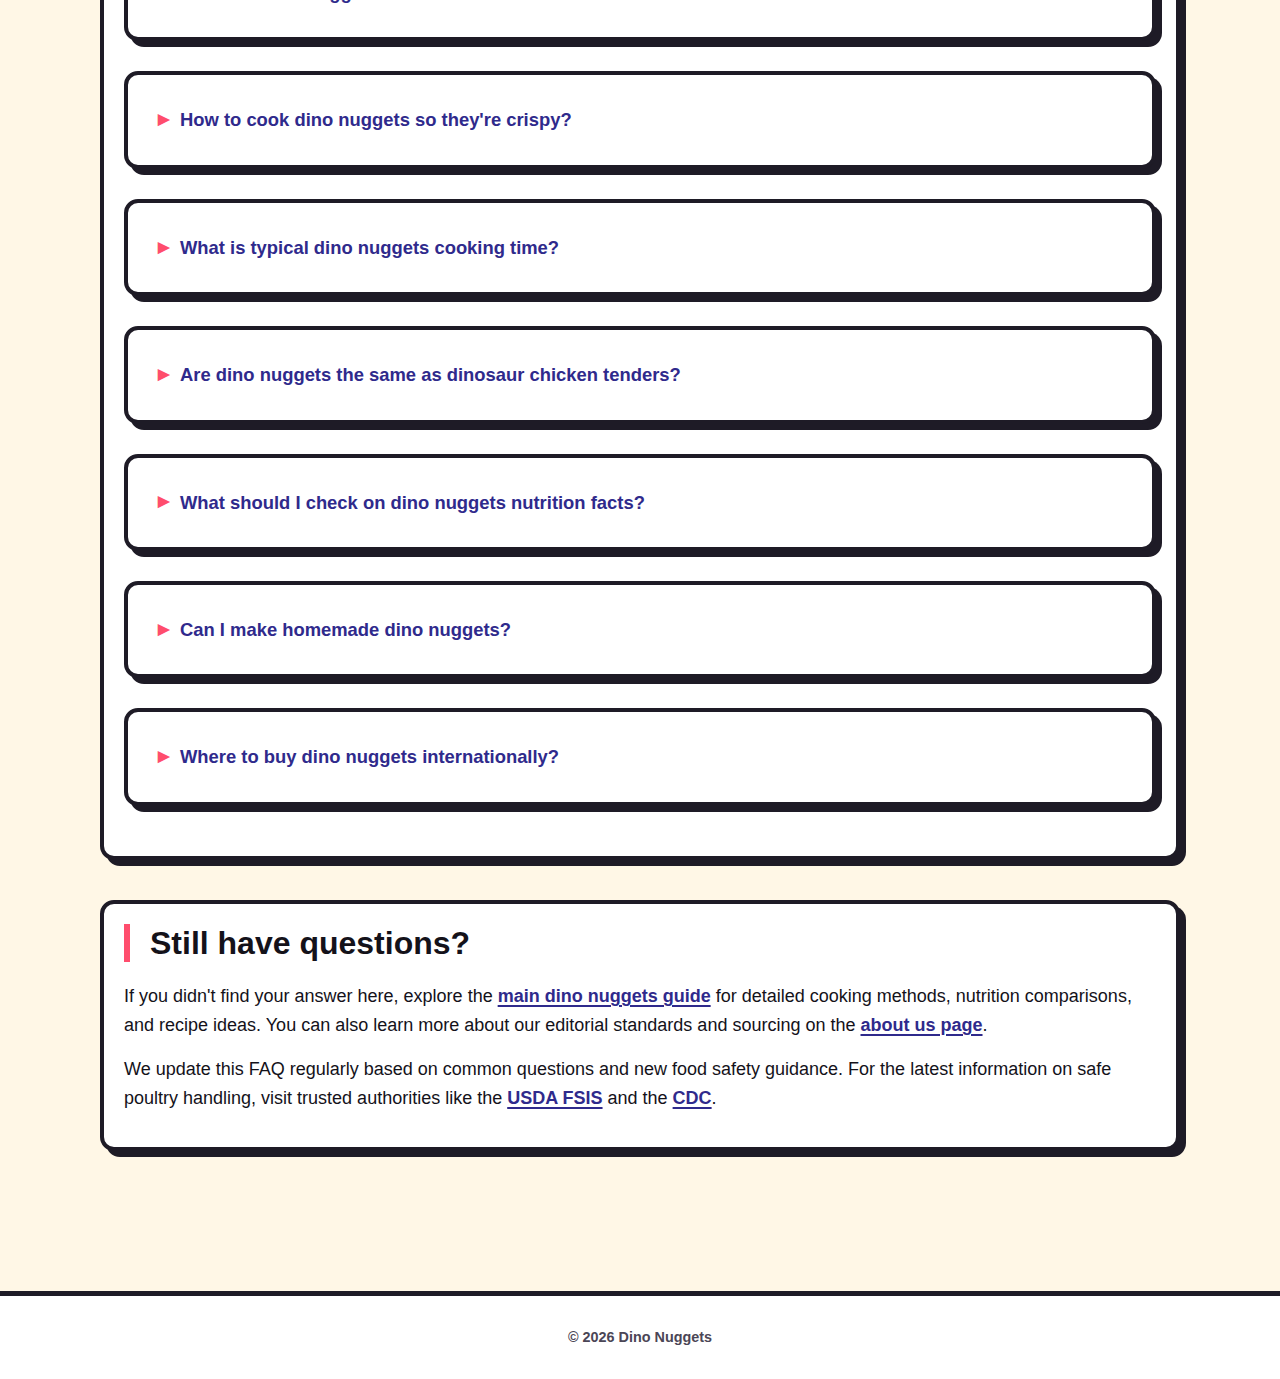
<file: faq.html>
<!DOCTYPE html>
<html lang="en-GB">
<head><script>if(location.hostname==="dinonuggets.pages.dev"){location.replace("https://dinonuggets.org"+location.pathname+location.search)}</script>
<meta charset="UTF-8">
<meta name="viewport" content="width=device-width, initial-scale=1.0">
<title>Dino Nuggets FAQ: Air Fryer, Nutrition, Buying & More</title>
<meta name="description" content="Answers to common dino nuggets questions: what they are, cooking time, air fryer tips, nutrition facts, homemade options, and where to buy.">
<link rel="canonical" href="https://dinonuggets.org/faq">
<link rel="stylesheet" href="style.css">
</head>
<body>
<header>
<div class="header-inner">
<div class="site-name">Dino Nuggets</div>
<nav>
<a href="/">Home</a>
<a href="/faq" aria-current="page">FAQ</a>
<a href="/about-us">About Us</a>
</nav>
</div>
</header>

<nav class="breadcrumbs" aria-label="Breadcrumb">
<a href="/">Home</a> / <span>FAQ</span>
</nav>

<main>
<h1>Dino nuggets FAQ: clear answers for cooking and buying</h1>

<section class="card">
<p>Welcome to the dino nuggets FAQ. Whether you're wondering how to cook dino nuggets in an air fryer, what to look for on dino nuggets nutrition facts labels, or where to buy dinosaur shaped chicken nuggets internationally, you'll find practical answers below. Each question expands to show detailed guidance, cooking time ranges, and links to trusted food safety resources.</p>
<p>This page covers the most common questions about frozen dino nuggets, from crispy cooking methods to homemade options and brand comparisons. Use the quick index table below to jump to your topic, or scroll through the accordion to explore all answers.</p>
</section>

<section class="card">
<h2>Quick FAQ index for dino nuggets topics</h2>
<div class="table-wrapper">
<table>
<caption>Quick FAQ index for dino nuggets topics</caption>
<thead>
<tr>
<th>Topic</th>
<th>Best page section</th>
<th>Key phrase</th>
</tr>
</thead>
<tbody>
<tr>
<td>Air fryer</td>
<td>Cooking</td>
<td>dino nuggets air fryer</td>
</tr>
<tr>
<td>Timing</td>
<td>Cooking time</td>
<td>dino nuggets cooking time</td>
</tr>
<tr>
<td>Nutrition</td>
<td>Labels</td>
<td>dino nuggets nutrition facts</td>
</tr>
<tr>
<td>Buying</td>
<td>Where to buy</td>
<td>dino nuggets where to buy</td>
</tr>
<tr>
<td>Homemade</td>
<td>Recipes</td>
<td>homemade dino nuggets</td>
</tr>
<tr>
<td>Brands</td>
<td>Comparison</td>
<td>best dino nuggets brand</td>
</tr>
</tbody>
</table>
</div>
</section>

<section class="card">
<h2>Frequently asked questions</h2>

<details>
<summary>What are dino nuggets?</summary>
<div>
<p>Dino nuggets are chicken nuggets shaped like dinosaurs, designed to appeal to children while providing a fun, recognizable meal option that fits easily into busy routines. They're usually sold as frozen dino nuggets and cooked from frozen in an oven or air fryer. The dinosaur shaped chicken nuggets format doesn't automatically change nutrition facts compared with regular nuggets; ingredients and portion size matter more than the shape.</p>
<p>If you're comparing dino nuggets vs regular nuggets, focus on the label: chicken content, breading, sodium, and allergens. For the crispiest dinosaur nuggets, follow the package cooking time and avoid overcrowding the tray or basket. Most frozen dino nuggets are fully cooked before freezing, so the cooking step is about heating through and achieving your preferred texture.</p>
<p>The appeal of dinosaur shaped chicken nuggets goes beyond novelty. Many parents find that the recognizable shapes encourage children to try new meals or eat more protein. Adults often enjoy them for nostalgia or convenience. Regardless of age, the key is to treat dino nuggets as part of a balanced meal with vegetables, whole grains, and other nutrient-dense foods.</p>
<p>When shopping, you'll find dino nuggets in the frozen aisle alongside other kid-friendly chicken nuggets. Some brands offer organic, gluten-free, or higher-protein versions. Always check the packaging for cooking instructions, ingredient lists, and allergen warnings, as formulations vary widely by manufacturer and region.</p>
</div>
</details>

<details>
<summary>How to cook dino nuggets so they're crispy?</summary>
<div>
<p>For crispy dinosaur nuggets, use dry heat and space. In an oven, preheat fully, place nuggets in a single layer on a baking tray, and flip halfway through the cooking time. This ensures even browning on both sides. For dino nuggets air fryer cooking, keep a single layer in the basket, shake once during cooking, and add one to two minutes if needed to reach your desired crispness.</p>
<p>If you pan-cook, use medium heat and a small amount of oil, turning often to prevent burning. Always cook to a safe internal temperature per local guidance and package instructions. In most regions, poultry should reach at least 74°C (165°F) internally. Using a food thermometer is the most reliable way to confirm doneness, especially if you're cooking a large batch or using an unfamiliar appliance.</p>
<p>Avoid overcrowding the cooking surface. When frozen dino nuggets are too close together, steam builds up and prevents the breading from crisping. Leave at least a centimetre of space between each piece. If you're cooking for a crowd, work in batches rather than stacking or overlapping.</p>
<p>For extra crunch, some cooks lightly spray the nuggets with cooking oil before air frying or baking. This isn't essential, but it can enhance browning. Remember that dino nuggets cooking time varies by brand and appliance wattage, so check your package and adjust as needed. For more detailed cooking guidance, visit the <a href="https://www.fsis.usda.gov/food-safety/safe-food-handling-and-preparation/poultry" rel="external">USDA Food Safety and Inspection Service</a> for poultry handling best practices.</p>
</div>
</details>

<details>
<summary>What is typical dino nuggets cooking time?</summary>
<div>
<p>Dino nuggets cooking time depends on size, breading thickness, and appliance. Many frozen dino nuggets take roughly twelve to eighteen minutes in a hot oven (around 200°C or 400°F) and eight to twelve minutes in an air fryer (around 190°C or 375°F), but your package is the best source of truth. If you're cooking from partially thawed, times can change and texture can suffer, so it's usually better to cook from frozen.</p>
<p>Oven cooking typically requires preheating and flipping halfway. Air fryer cooking is faster because of the circulating hot air, but you should still shake the basket once to ensure even crisping. Pan cooking on the stovetop is the quickest method for small batches, often taking six to ten minutes on medium heat with a small amount of oil, but it requires more attention to avoid burning.</p>
<p>Always refer to the specific instructions on your dino nuggets package. Different brands use different breading formulations and nugget sizes, which affect cooking time. If your nuggets aren't crispy enough after the recommended time, add one to two minutes and check again. If they're browning too quickly, lower the temperature slightly.</p>
<p>For food safety, ensure the internal temperature reaches at least 74°C (165°F). This is especially important if you're reheating leftovers or cooking a large batch where some pieces may be shielded from direct heat. For more information on safe poultry cooking, see the <a href="https://www.cdc.gov/food-safety/" rel="external">CDC food safety guidance</a>.</p>
</div>
</details>

<details>
<summary>Are dino nuggets the same as dinosaur chicken tenders?</summary>
<div>
<p>Not always. Dino nuggets are usually formed nugget pieces shaped like dinosaurs, made from ground or finely chopped chicken that's been seasoned, shaped, breaded, and pre-cooked before freezing. Dinosaur chicken tenders, on the other hand, may be whole-muscle strips cut or shaped to resemble dinosaurs, though some products use the terms interchangeably.</p>
<p>Tenders can cook differently because they're often thicker and may have less breading relative to the meat. They may also have different dino nuggets nutrition facts, with higher protein per serving and potentially less sodium if the breading is thinner. Compare labels and cooking instructions rather than assuming they're interchangeable.</p>
<p>If you're shopping for a specific texture or protein content, read the ingredient list. Products labelled "formed" or "shaped" are typically made from ground chicken, while "whole muscle" or "breast strips" indicate a different structure. Both can be delicious, but they behave differently in the oven or air fryer.</p>
<p>When comparing dino nuggets vs regular nuggets or tenders, consider your household's preferences. Some children prefer the thicker bite of a tender, while others like the crunch-to-chicken ratio of a classic nugget. Experiment with a few brands to find your favourite, and always check the package for cooking time and food safety guidance.</p>
</div>
</details>

<details>
<summary>What should I check on dino nuggets nutrition facts?</summary>
<div>
<p>Check serving size, calories, protein, saturated fat, sodium, and allergens. If you're choosing a best dino nuggets brand for your household, compare products per one hundred grams where possible to make apples-to-apples comparisons. Serving sizes can vary widely, so a package that looks lower in sodium might actually be higher per nugget.</p>
<p>Also check whether the product is fully cooked or raw, because that affects handling and food safety steps. Most frozen dino nuggets are fully cooked and just need reheating, but some raw or breaded-raw products require more careful handling to avoid cross-contamination. Look for clear labelling and follow the cooking instructions precisely.</p>
<p>Allergen information is critical. Common allergens in dinosaur shaped chicken nuggets include wheat (in the breading), egg (as a binder), soy (in coatings or as an ingredient), and sometimes milk. If anyone in your household has allergies or intolerances, read the label every time you buy, as formulations can change.</p>
<p>Sodium content can add up quickly, especially if you're serving multiple portions or pairing nuggets with other processed foods. Compare brands and consider balancing the meal with fresh vegetables, whole grains, and water instead of sugary drinks. For more on reading nutrition labels internationally, visit <a href="https://en.wikipedia.org/wiki/Food_safety" rel="external">Wikipedia's food safety overview</a>.</p>
<p>Finally, look at the ingredient list. Chicken should be the first ingredient. If you see a long list of additives, preservatives, or fillers, you may want to compare with other brands. Remember that "natural" or "organic" labels have specific regulatory meanings that vary by country, so research what those terms mean in your region.</p>
</div>
</details>

<details>
<summary>Can I make homemade dino nuggets?</summary>
<div>
<p>Yes. Homemade dino nuggets are typically made by shaping seasoned ground chicken (or finely chopped chicken breast) into dinosaur silhouettes, breading them with flour, egg, and breadcrumbs, then baking or air frying. Homemade versions let you control salt, breading thickness, and ingredient quality, but you still need to cook poultry safely and avoid cross-contamination.</p>
<p>To make homemade dino nuggets, start with fresh or thawed chicken. If using ground chicken, mix in seasonings like garlic powder, onion powder, paprika, and a pinch of salt. Shape the mixture into dinosaur shapes using cookie cutters or by hand. Dip each piece in flour, then beaten egg, then breadcrumbs or panko. Arrange on a lined baking tray and bake at 200°C (400°F) for fifteen to twenty minutes, flipping halfway, until golden and cooked through.</p>
<p>For a healthier twist, use whole-wheat breadcrumbs, add finely grated vegetables to the chicken mixture, or bake instead of frying. You can also freeze homemade dino nuggets after breading and before cooking, then cook from frozen as needed, adding a few extra minutes to the cooking time.</p>
<p>Always use a food thermometer to ensure the internal temperature reaches at least 74°C (165°F). Wash your hands, utensils, and surfaces thoroughly after handling raw poultry. Homemade dino nuggets won't have the exact texture of commercial frozen dino nuggets, but many families enjoy the fresher taste and the ability to customize ingredients.</p>
</div>
</details>

<details>
<summary>Where to buy dino nuggets internationally?</summary>
<div>
<p>Look in the frozen aisle of major supermarkets, warehouse clubs, and online grocery delivery services. Search for "dinosaur shaped chicken nuggets" as well as "dino nuggets" because naming varies by country. In the UK, you might find them labelled as "dinosaur nuggets" or "dino shapes." In other regions, they may be under kids' meals or party food sections.</p>
<p>If you need specific dietary requirements—such as halal, kosher, gluten-free, or organic—check specialty retailers and always confirm certification claims on the packaging. Some brands offer multiple product lines, so read labels carefully to ensure you're getting the version that meets your needs.</p>
<p>Online grocery services often have search filters for dietary preferences, making it easier to find suitable options. Warehouse clubs and bulk retailers may offer better value per kilogram, but check the freezer space you have available before buying in bulk. If you're trying a new brand, consider buying a smaller pack first to test taste and texture.</p>
<p>For more guidance on where to buy and how to compare brands, visit the <a href="/">main dino nuggets guide</a> or explore our <a href="/about-us">about page</a> to learn how we source and review information.</p>
</div>
</details>

</section>

<aside class="card">
<h2>Still have questions?</h2>
<p>If you didn't find your answer here, explore the <a href="/">main dino nuggets guide</a> for detailed cooking methods, nutrition comparisons, and recipe ideas. You can also learn more about our editorial standards and sourcing on the <a href="/about-us">about us page</a>.</p>
<p>We update this FAQ regularly based on common questions and new food safety guidance. For the latest information on safe poultry handling, visit trusted authorities like the <a href="https://www.fsis.usda.gov/food-safety/safe-food-handling-and-preparation/poultry" rel="external">USDA FSIS</a> and the <a href="https://www.cdc.gov/food-safety/" rel="external">CDC</a>.</p>
</aside>

</main>

<footer>
<p>&copy; 2026 Dino Nuggets</p>
</footer>

<script type="application/ld+json">
{
  "@context": "https://schema.org",
  "@type": "FAQPage",
  "mainEntity": [
    {
      "@type": "Question",
      "name": "What are dino nuggets?",
      "acceptedAnswer": {
        "@type": "Answer",
        "text": "Dino nuggets are chicken nuggets shaped like dinosaurs, designed to appeal to children while providing a fun, recognizable meal option that fits easily into busy routines. They're usually sold as frozen dino nuggets and cooked from frozen in an oven or air fryer. The dinosaur shaped chicken nuggets format doesn't automatically change nutrition facts compared with regular nuggets; ingredients and portion size matter more than the shape. If you're comparing dino nuggets vs regular nuggets, focus on the label: chicken content, breading, sodium, and allergens. For the crispiest dinosaur nuggets, follow the package cooking time and avoid overcrowding the tray or basket."
      }
    },
    {
      "@type": "Question",
      "name": "How to cook dino nuggets so they're crispy?",
      "acceptedAnswer": {
        "@type": "Answer",
        "text": "For crispy dinosaur nuggets, use dry heat and space. In an oven, preheat fully, place nuggets in a single layer, and flip halfway. For dino nuggets air fryer cooking, keep a single layer, shake once, and add 1–2 minutes if needed. If you pan-cook, use medium heat and a small amount of oil, turning often. Always cook to a safe internal temperature per local guidance and package instructions."
      }
    },
    {
      "@type": "Question",
      "name": "What is typical dino nuggets cooking time?",
      "acceptedAnswer": {
        "@type": "Answer",
        "text": "Dino nuggets cooking time depends on size, breading, and appliance. Many frozen dino nuggets take roughly 12–18 minutes in a hot oven and 8–12 minutes in an air fryer, but your package is the best source. If you're cooking from partially thawed, times can change and texture can suffer, so it's usually better to cook from frozen."
      }
    },
    {
      "@type": "Question",
      "name": "Are dino nuggets the same as dinosaur chicken tenders?",
      "acceptedAnswer": {
        "@type": "Answer",
        "text": "Not always. Dino nuggets are usually formed nugget pieces shaped like dinosaurs, while dinosaur chicken tenders may be whole-muscle strips cut or shaped. Tenders can cook differently and may have different breading and nutrition facts. Compare labels and cooking instructions rather than assuming they're interchangeable."
      }
    },
    {
      "@type": "Question",
      "name": "What should I check on dino nuggets nutrition facts?",
      "acceptedAnswer": {
        "@type": "Answer",
        "text": "Check serving size, calories, protein, saturated fat, sodium, and allergens. If you're choosing a best dino nuggets brand for your household, compare products per 100g where possible to make apples-to-apples comparisons. Also check whether the product is fully cooked or raw, because that affects handling and food safety steps."
      }
    },
    {
      "@type": "Question",
      "name": "Can I make homemade dino nuggets?",
      "acceptedAnswer": {
        "@type": "Answer",
        "text": "Yes. Homemade dino nuggets are typically made by shaping seasoned ground chicken (or chopped chicken) into dinosaur silhouettes, breading them, then baking or air frying. Homemade versions let you control salt and breading thickness, but you still need to cook poultry safely and avoid cross-contamination."
      }
    },
    {
      "@type": "Question",
      "name": "Where to buy dino nuggets internationally?",
      "acceptedAnswer": {
        "@type": "Answer",
        "text": "Look in the frozen aisle of major supermarkets, warehouse clubs, and online grocery delivery services. Search for 'dinosaur shaped chicken nuggets' as well as 'dino nuggets' because naming varies by country. If you need specific dietary requirements, check specialty retailers and always confirm certification claims on the packaging."
      }
    }
  ]
}
</script>

</body>
</html>
</file>
<file: style.css>
:root {
  --color-primary: #2F2A8C;
  --color-secondary: #0F8A7B;
  --color-accent: #FF4D6D;
  --color-background: #FFF7E6;
  --color-surface: #FFFFFF;
  --color-text: #14121A;
  --color-text-muted: #4B4656;
  --color-border: #1E1B26;
  --radius: 14px;
  --shadow: 6px 6px 0 var(--color-border);
  --maxw: 1120px;
  --space: clamp(12px, 2vw, 20px);
}

* {
  margin: 0;
  padding: 0;
  box-sizing: border-box;
}

html {
  font-size: 100%;
  -webkit-text-size-adjust: 100%;
}

body {
  font-family: -apple-system, BlinkMacSystemFont, "Segoe UI", Roboto, Oxygen-Sans, Ubuntu, Cantarell, "Helvetica Neue", sans-serif;
  line-height: 1.6;
  color: var(--color-text);
  background-color: var(--color-background);
  font-size: clamp(1rem, 0.95rem + 0.25vw, 1.125rem);
}

h1 {
  font-size: clamp(2rem, 1.5rem + 2vw, 3rem);
  line-height: 1.1;
  font-weight: 900;
  margin-bottom: var(--space);
  color: var(--color-primary);
  text-transform: uppercase;
  letter-spacing: -0.02em;
}

h2 {
  font-size: clamp(1.5rem, 1.25rem + 1vw, 2rem);
  line-height: 1.2;
  font-weight: 800;
  margin-top: calc(var(--space) * 2);
  margin-bottom: var(--space);
  color: var(--color-text);
  border-left: 6px solid var(--color-accent);
  padding-left: var(--space);
}

h3 {
  font-size: clamp(1.25rem, 1.1rem + 0.5vw, 1.5rem);
  line-height: 1.3;
  font-weight: 700;
  margin-top: calc(var(--space) * 1.5);
  margin-bottom: calc(var(--space) * 0.75);
  color: var(--color-secondary);
}

p {
  margin-bottom: calc(var(--space) * 0.75);
}

a {
  color: var(--color-primary);
  text-decoration: underline;
  text-decoration-thickness: 2px;
  text-underline-offset: 3px;
  font-weight: 600;
  transition: color 0.2s ease, transform 0.2s ease, text-decoration-color 0.2s ease;
}

a:hover {
  color: var(--color-accent);
  text-decoration-color: var(--color-accent);
  transform: translateY(-1px);
}

a:focus-visible {
  outline: 3px solid var(--color-accent);
  outline-offset: 4px;
  border-radius: 2px;
}

header {
  background-color: var(--color-surface);
  border-bottom: 5px solid var(--color-border);
  padding: var(--space);
  margin-bottom: calc(var(--space) * 2);
}

header .header-inner {
  max-width: var(--maxw);
  margin: 0 auto;
  display: flex;
  flex-wrap: wrap;
  justify-content: space-between;
  align-items: center;
  gap: var(--space);
}

header .site-name {
  font-size: clamp(1.5rem, 1.25rem + 1vw, 2rem);
  font-weight: 900;
  color: var(--color-primary);
  text-decoration: none;
  text-transform: uppercase;
  letter-spacing: -0.01em;
}

header .site-name:hover {
  color: var(--color-secondary);
  transform: translateY(-2px);
}

header nav {
  display: flex;
  flex-wrap: wrap;
  gap: calc(var(--space) * 0.75);
}

header nav a {
  padding: calc(var(--space) * 0.5) calc(var(--space) * 0.75);
  background-color: var(--color-background);
  border: 3px solid var(--color-border);
  border-radius: var(--radius);
  text-decoration: none;
  font-weight: 700;
  transition: transform 0.2s ease, box-shadow 0.2s ease, background-color 0.2s ease;
  box-shadow: 4px 4px 0 var(--color-border);
}

header nav a:hover {
  background-color: var(--color-accent);
  color: var(--color-surface);
  transform: translate(-2px, -2px);
  box-shadow: 6px 6px 0 var(--color-border);
}

main {
  max-width: var(--maxw);
  margin: 0 auto;
  padding: 0 var(--space) calc(var(--space) * 2);
}

.breadcrumbs {
  display: flex;
  flex-wrap: wrap;
  gap: calc(var(--space) * 0.5);
  align-items: center;
  margin-bottom: calc(var(--space) * 1.5);
  padding: calc(var(--space) * 0.75);
  background-color: var(--color-surface);
  border: 3px solid var(--color-border);
  border-radius: var(--radius);
  font-size: 0.9rem;
}

.breadcrumbs a {
  text-decoration: none;
  font-weight: 600;
}

.breadcrumbs span {
  color: var(--color-text-muted);
  font-weight: 700;
}

section, article, aside {
  margin-bottom: calc(var(--space) * 2);
}

.card, .nav-card {
  background-color: var(--color-surface);
  border: 4px solid var(--color-border);
  border-radius: var(--radius);
  padding: var(--space);
  box-shadow: var(--shadow);
  transition: transform 0.25s ease, box-shadow 0.25s ease;
}

.card:hover, .nav-card:hover {
  transform: translate(-3px, -3px);
  box-shadow: 9px 9px 0 var(--color-border);
}

.quick-nav {
  display: grid;
  grid-template-columns: repeat(auto-fit, minmax(250px, 1fr));
  gap: var(--space);
  margin: calc(var(--space) * 2) 0;
}

.nav-card {
  display: flex;
  flex-direction: column;
  gap: calc(var(--space) * 0.5);
}

.nav-card a {
  display: block;
  padding: calc(var(--space) * 0.5);
  background-color: var(--color-background);
  border: 2px solid var(--color-border);
  border-radius: calc(var(--radius) * 0.5);
  text-decoration: none;
  font-weight: 700;
  transition: background-color 0.2s ease, transform 0.2s ease;
}

.nav-card a:hover {
  background-color: var(--color-secondary);
  color: var(--color-surface);
  transform: translateX(4px);
}

table {
  width: 100%;
  border-collapse: separate;
  border-spacing: 0;
  margin: calc(var(--space) * 1.5) 0;
  background-color: var(--color-surface);
  border: 4px solid var(--color-border);
  border-radius: var(--radius);
  overflow: hidden;
  box-shadow: var(--shadow);
}

.table-wrapper {
  overflow-x: auto;
  margin: calc(var(--space) * 1.5) 0;
}

caption {
  font-weight: 800;
  font-size: 1.1rem;
  text-align: left;
  padding: var(--space);
  background-color: var(--color-primary);
  color: var(--color-surface);
  border-bottom: 4px solid var(--color-border);
}

thead {
  background-color: var(--color-secondary);
  color: var(--color-surface);
  position: sticky;
  top: 0;
  z-index: 10;
}

th {
  padding: calc(var(--space) * 0.75);
  text-align: left;
  font-weight: 800;
  text-transform: uppercase;
  font-size: 0.9rem;
  letter-spacing: 0.03em;
  border-bottom: 3px solid var(--color-border);
}

td {
  padding: calc(var(--space) * 0.75);
  border-bottom: 2px solid var(--color-border);
}

tbody tr {
  transition: background-color 0.2s ease;
}

tbody tr:nth-child(odd) {
  background-color: var(--color-background);
}

tbody tr:nth-child(even) {
  background-color: var(--color-surface);
}

tbody tr:hover {
  background-color: rgba(47, 42, 140, 0.1);
}

tbody tr:last-child td {
  border-bottom: none;
}

details {
  background-color: var(--color-surface);
  border: 4px solid var(--color-border);
  border-radius: var(--radius);
  padding: var(--space);
  margin: calc(var(--space) * 1.5) 0;
  box-shadow: var(--shadow);
  transition: box-shadow 0.25s ease;
}

details[open] {
  border-left-color: var(--color-accent);
  border-left-width: 8px;
  box-shadow: 8px 8px 0 var(--color-border);
}

summary {
  font-weight: 800;
  font-size: 1.15rem;
  cursor: pointer;
  list-style: none;
  padding: calc(var(--space) * 0.5);
  border-radius: calc(var(--radius) * 0.5);
  transition: background-color 0.2s ease, transform 0.2s ease;
  color: var(--color-primary);
  display: flex;
  align-items: center;
  gap: calc(var(--space) * 0.5);
}

summary::-webkit-details-marker {
  display: none;
}

summary::before {
  content: "▶";
  display: inline-block;
  font-size: 0.8em;
  transition: transform 0.25s ease;
  color: var(--color-accent);
  font-weight: 900;
}

details[open] summary::before {
  transform: rotate(90deg);
}

summary:hover {
  background-color: var(--color-background);
  transform: translateX(4px);
}

summary:focus-visible {
  outline: 3px solid var(--color-accent);
  outline-offset: 4px;
}

details[open] summary {
  margin-bottom: var(--space);
  border-bottom: 3px solid var(--color-accent);
  padding-bottom: var(--space);
}

details > *:not(summary) {
  margin-top: var(--space);
}

blockquote {
  margin: calc(var(--space) * 1.5) 0;
  padding: var(--space);
  background-color: rgba(15, 138, 123, 0.08);
  border-left: 8px solid var(--color-secondary);
  border-radius: var(--radius);
  font-style: italic;
  color: var(--color-text);
  box-shadow: 4px 4px 0 rgba(30, 27, 38, 0.15);
}

blockquote p:last-child {
  margin-bottom: 0;
}

aside {
  background-color: var(--color-surface);
  border: 4px solid var(--color-border);
  border-radius: var(--radius);
  padding: var(--space);
  box-shadow: var(--shadow);
  margin-top: calc(var(--space) * 2);
}

aside h2, aside h3 {
  margin-top: 0;
}

footer {
  background-color: var(--color-surface);
  border-top: 5px solid var(--color-border);
  padding: calc(var(--space) * 1.5) var(--space);
  margin-top: calc(var(--space) * 3);
  text-align: center;
}

footer p {
  margin: 0;
  color: var(--color-text-muted);
  font-size: 0.9rem;
  font-weight: 600;
}

button, input[type="submit"] {
  padding: calc(var(--space) * 0.75) calc(var(--space) * 1.25);
  background-color: var(--color-primary);
  color: var(--color-surface);
  border: 3px solid var(--color-border);
  border-radius: var(--radius);
  font-weight: 800;
  font-size: 1rem;
  cursor: pointer;
  box-shadow: 4px 4px 0 var(--color-border);
  transition: transform 0.2s ease, box-shadow 0.2s ease, background-color 0.2s ease;
  text-transform: uppercase;
  letter-spacing: 0.02em;
}

button:hover, input[type="submit"]:hover {
  background-color: var(--color-accent);
  transform: translate(-2px, -2px);
  box-shadow: 6px 6px 0 var(--color-border);
}

button:focus-visible, input[type="submit"]:focus-visible {
  outline: 3px solid var(--color-accent);
  outline-offset: 4px;
}

ul, ol {
  margin-left: calc(var(--space) * 1.5);
  margin-bottom: var(--space);
}

li {
  margin-bottom: calc(var(--space) * 0.5);
}

strong {
  font-weight: 800;
  color: var(--color-primary);
}

em {
  font-style: italic;
  color: var(--color-secondary);
}

code {
  background-color: var(--color-background);
  padding: 2px 6px;
  border-radius: 4px;
  font-family: "Courier New", Courier, monospace;
  font-size: 0.9em;
  border: 2px solid var(--color-border);
}

@media (min-width: 768px) {
  header .header-inner {
    flex-wrap: nowrap;
  }

  .quick-nav {
    grid-template-columns: repeat(auto-fit, minmax(300px, 1fr));
  }

  table {
    font-size: 1rem;
  }

  thead {
    position: sticky;
  }
}

@media (min-width: 1024px) {
  body {
    font-size: 1.125rem;
  }

  h1 {
    font-size: 3rem;
  }

  h2 {
    font-size: 2rem;
  }

  .quick-nav {
    grid-template-columns: repeat(3, 1fr);
  }
}

@media (prefers-reduced-motion: reduce) {
  *, *::before, *::after {
    animation-duration: 0.01ms !important;
    animation-iteration-count: 1 !important;
    transition-duration: 0.01ms !important;
    scroll-behavior: auto !important;
  }

  a:hover, button:hover, summary:hover, .card:hover, .nav-card:hover {
    transform: none;
  }

  summary::before {
    transition: none;
  }
}

@media print {
  body {
    background-color: white;
    color: black;
  }

  header, footer, nav, aside, .breadcrumbs {
    display: none;
  }

  a {
    text-decoration: underline;
    color: black;
  }

  details {
    border: 1px solid black;
    box-shadow: none;
  }

  details[open] summary {
    border-bottom: 1px solid black;
  }

  table {
    border: 2px solid black;
    box-shadow: none;
  }

  th, td {
    border: 1px solid black;
  }

  h1, h2, h3 {
    page-break-after: avoid;
  }

  table, figure, img {
    page-break-inside: avoid;
  }
}
</file>
